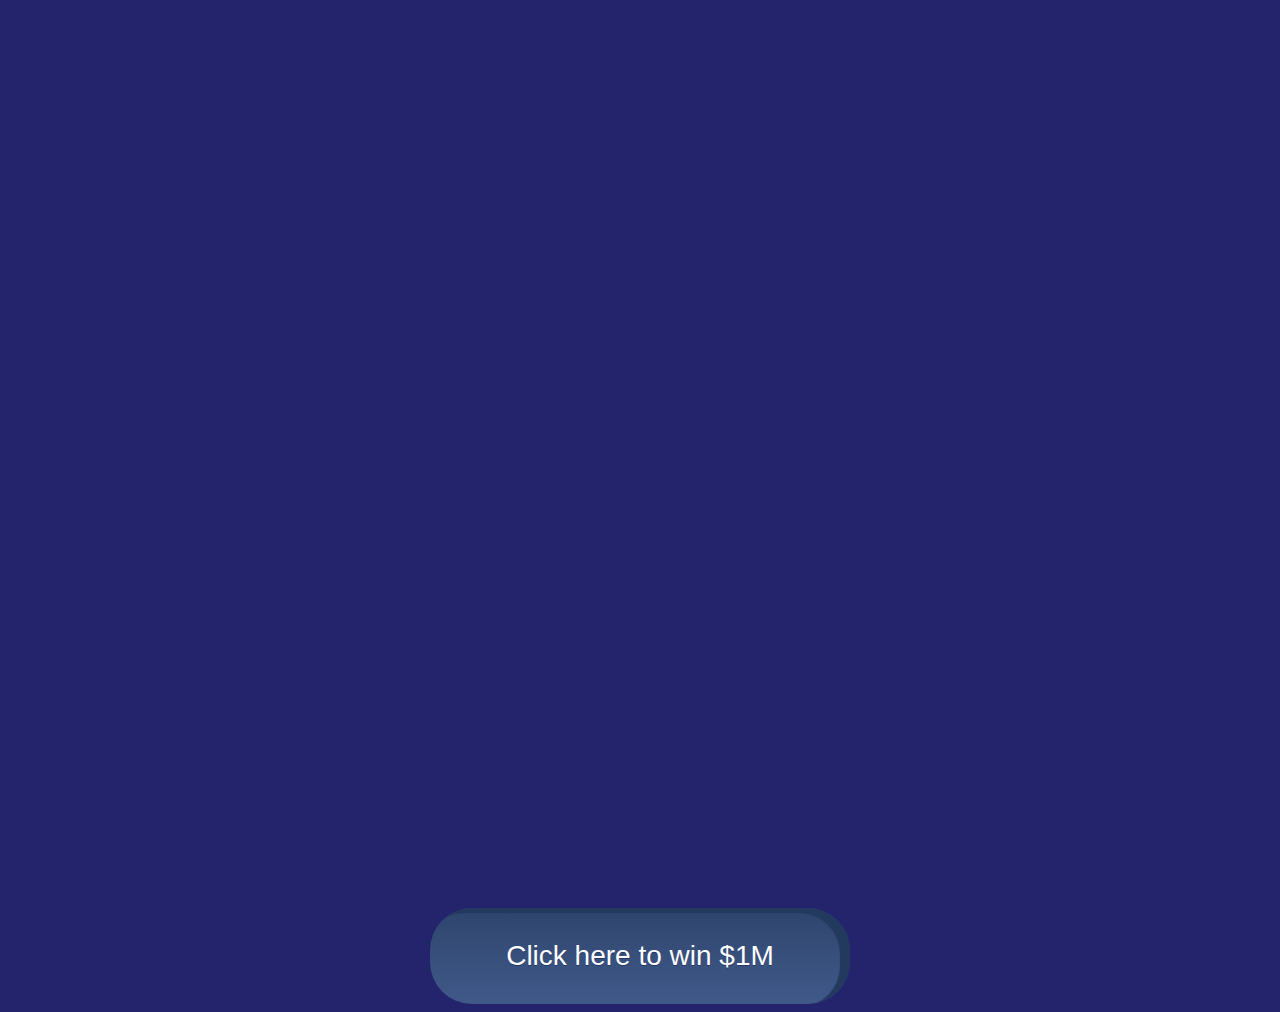
<file: game/index.html>
<!DOCTYPE html>
<html >
  <head>
    <meta charset="UTF-8">
    <title>A Pen by  Captain Anonymous</title>
    
   
	<link rel="stylesheet" href="css/style.css">
        <script src="https://ajax.googleapis.com/ajax/libs/jquery/1.11.3/jquery.min.js"></script>
    
            <script src="game.js"></script>
     



    
  </head>

  <body>

 <body id="body">
    <a href="QAgame.html" class="myButton" id="start">Click here to win $1M</a>

       
  </body>
</html>
</file>
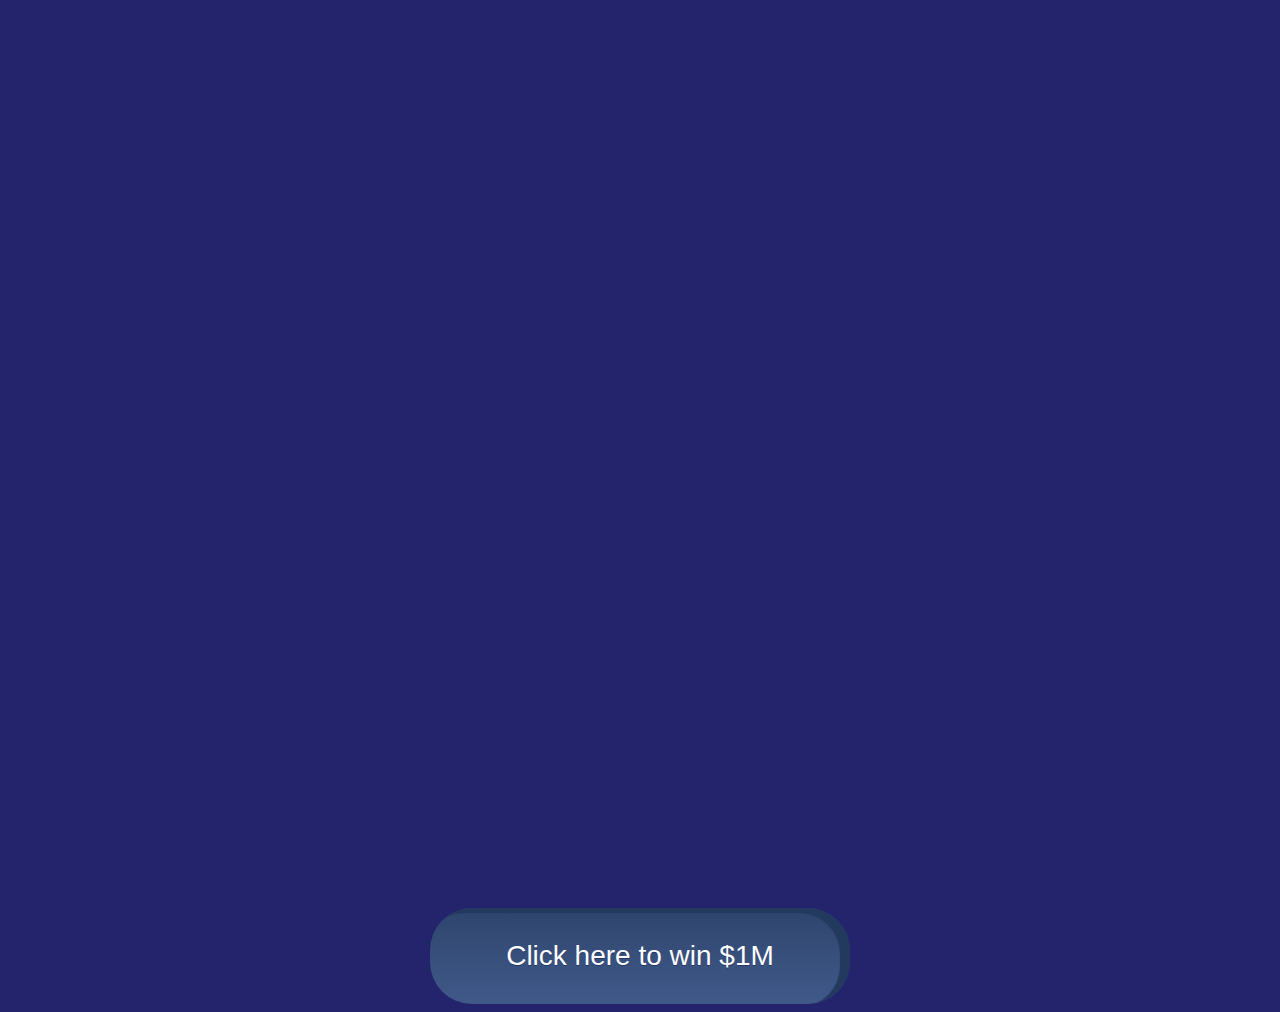
<file: games/codepen_JYBqeO (1)/index.html>
<!DOCTYPE html>
<html >
  <head>
    <meta charset="UTF-8">
    <title>A Pen by  Captain Anonymous</title>
    
    
    
    
        <link rel="stylesheet" href="css/style.css">

    
    
    
  </head>

  <body>

    <a href="#" class="myButton">Click here to win $1M</a>
    
    
    
    
    
  </body>
</html>
</file>
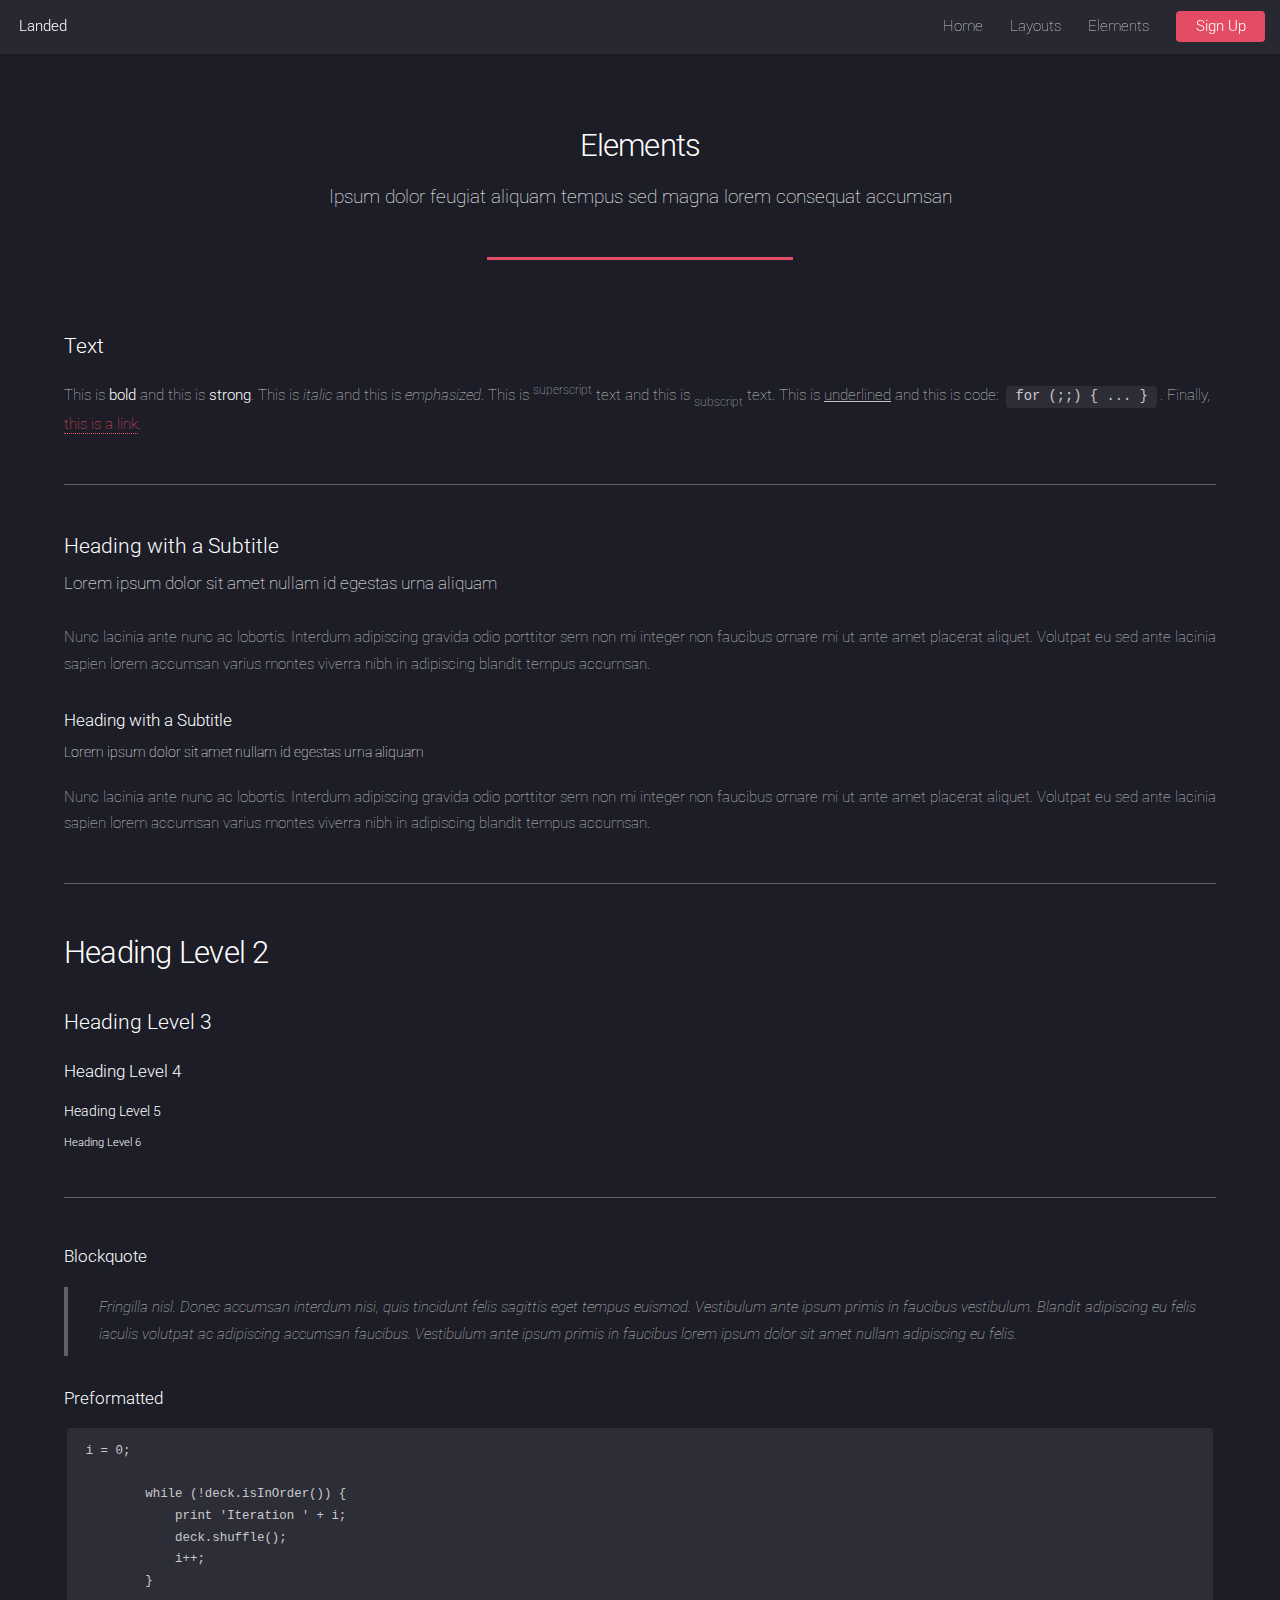
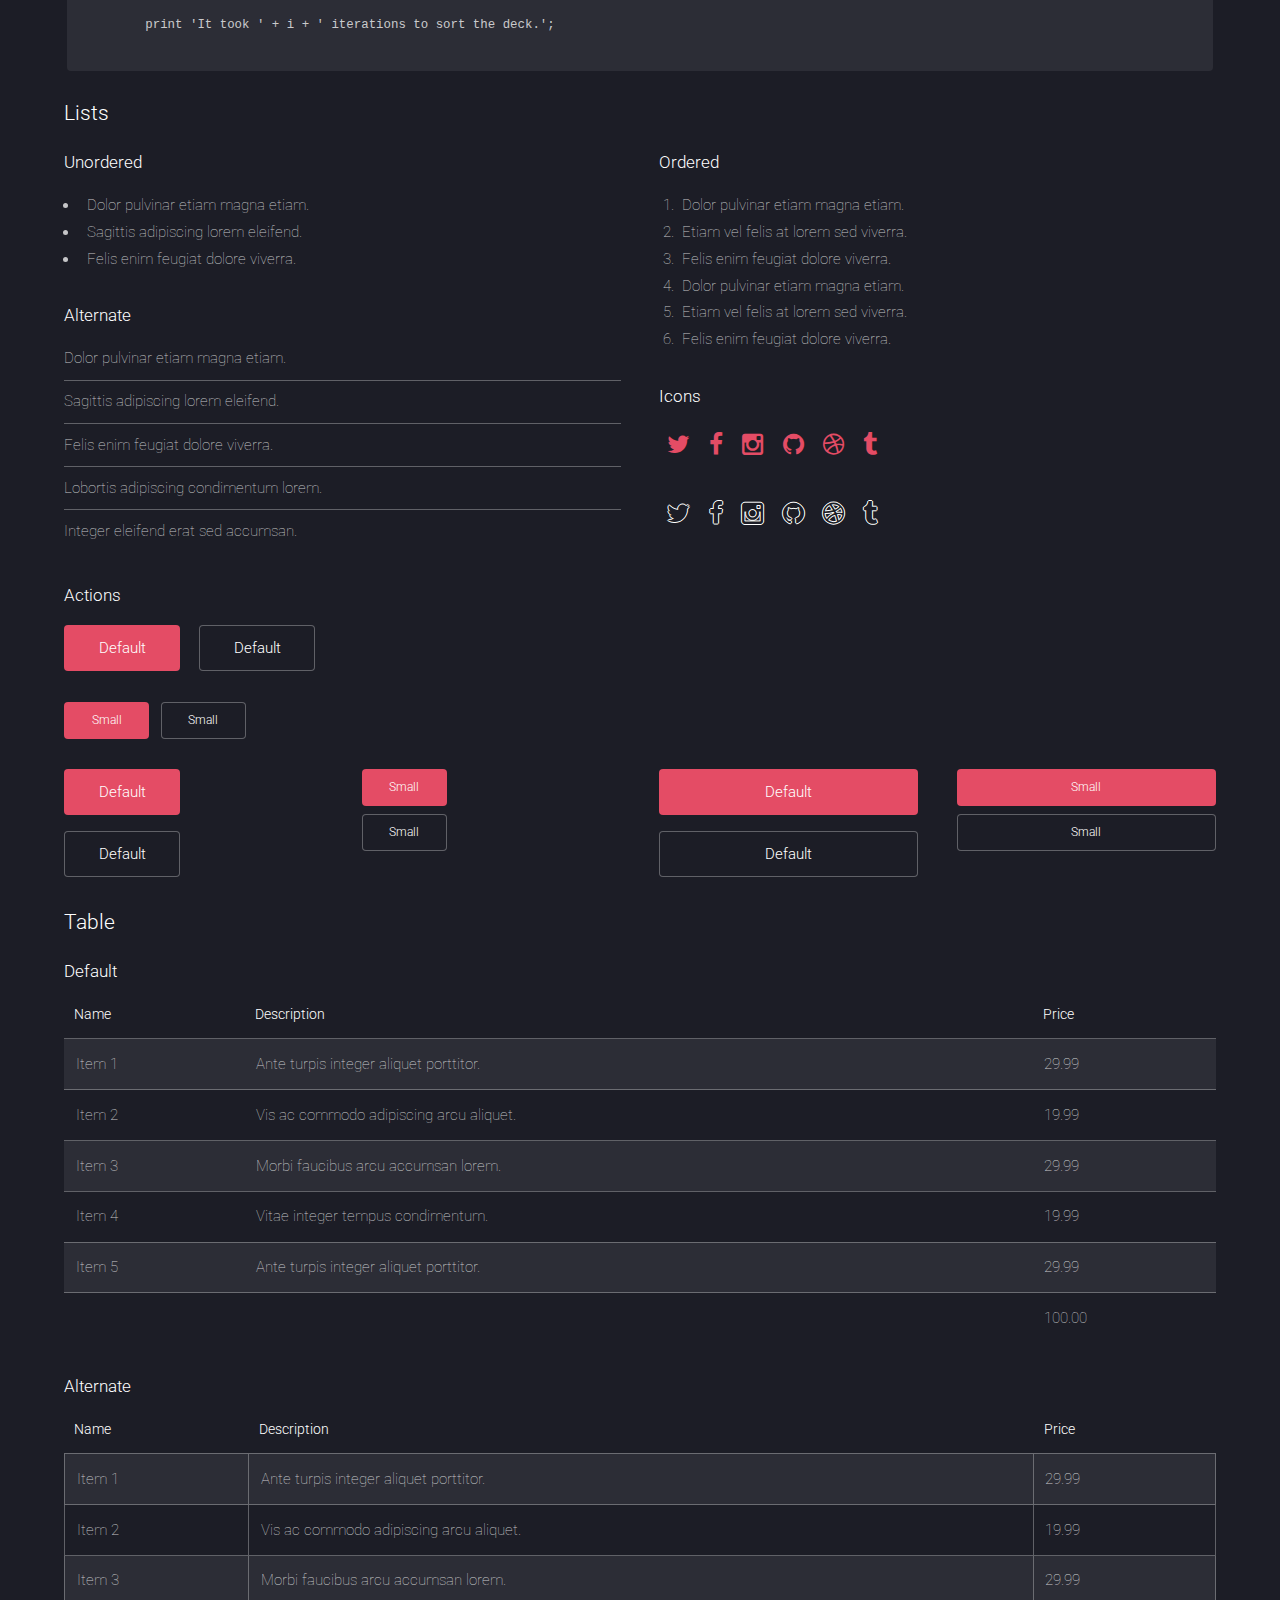
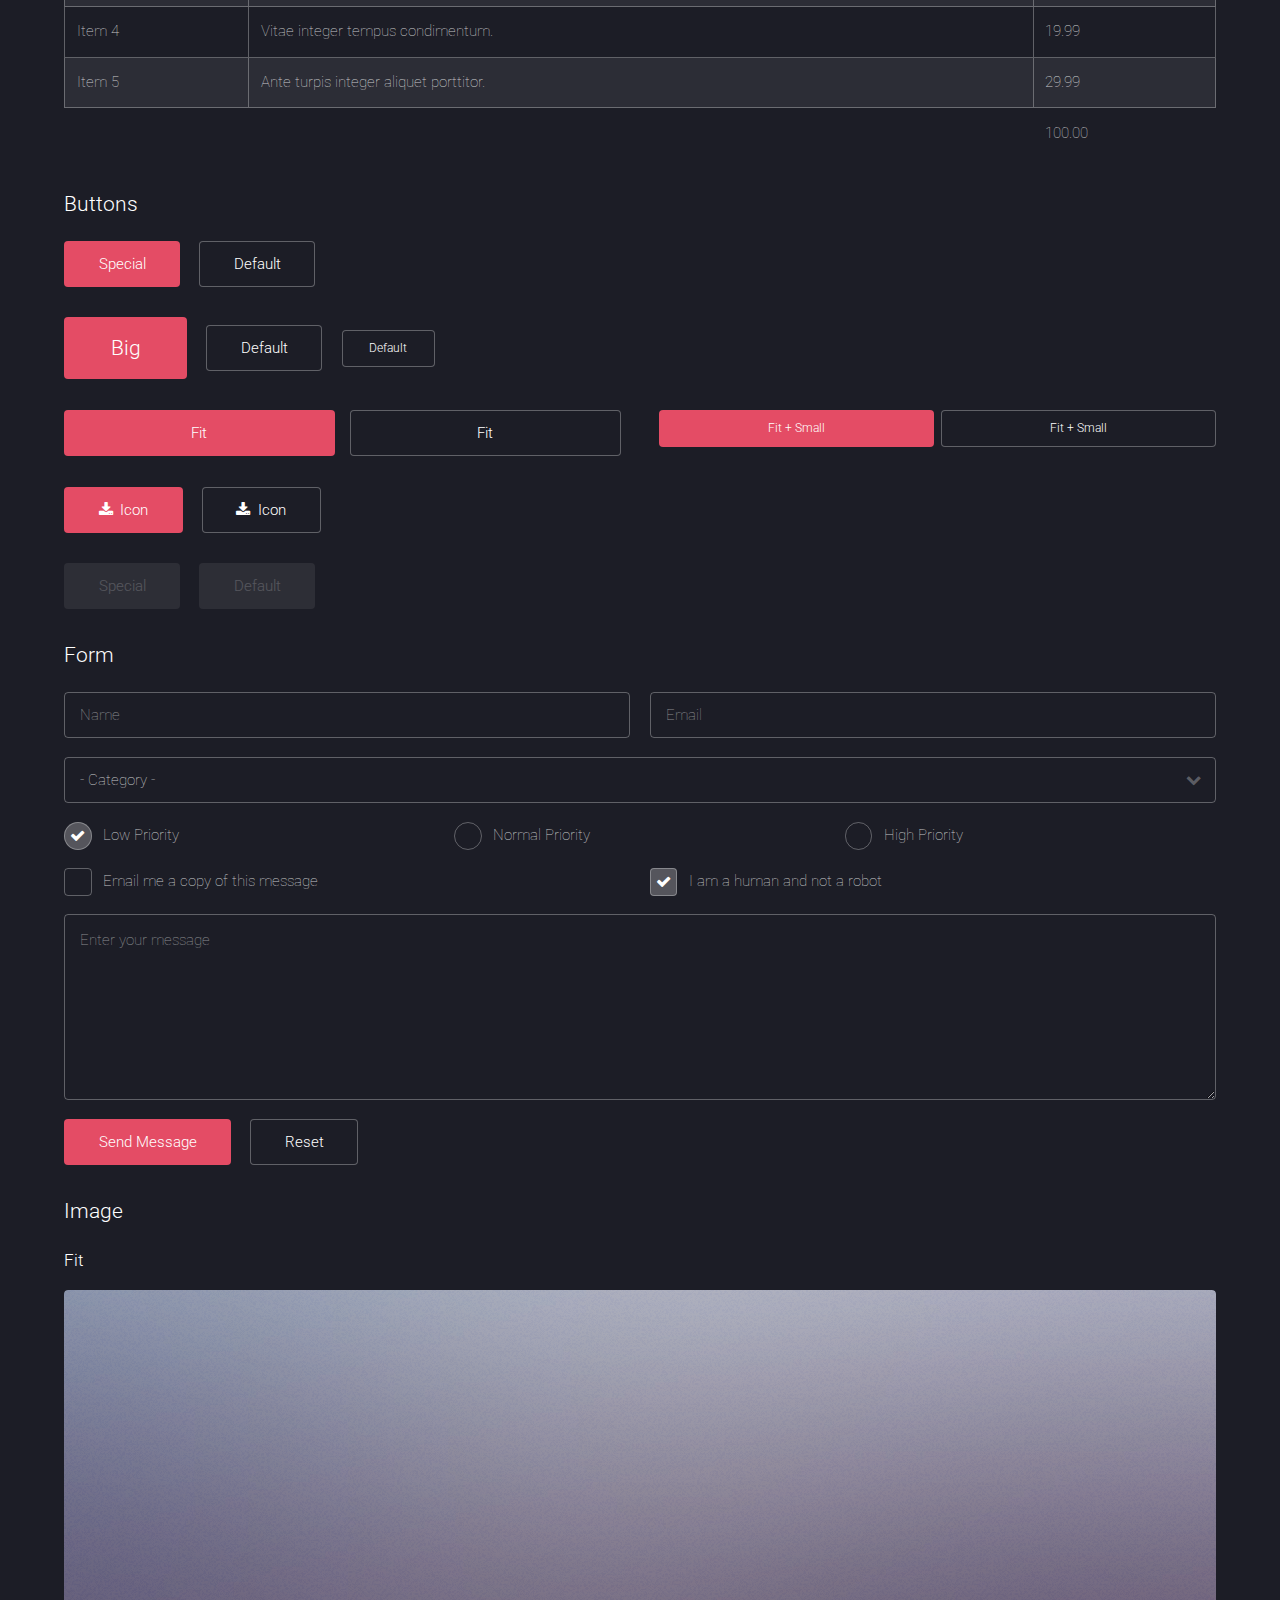
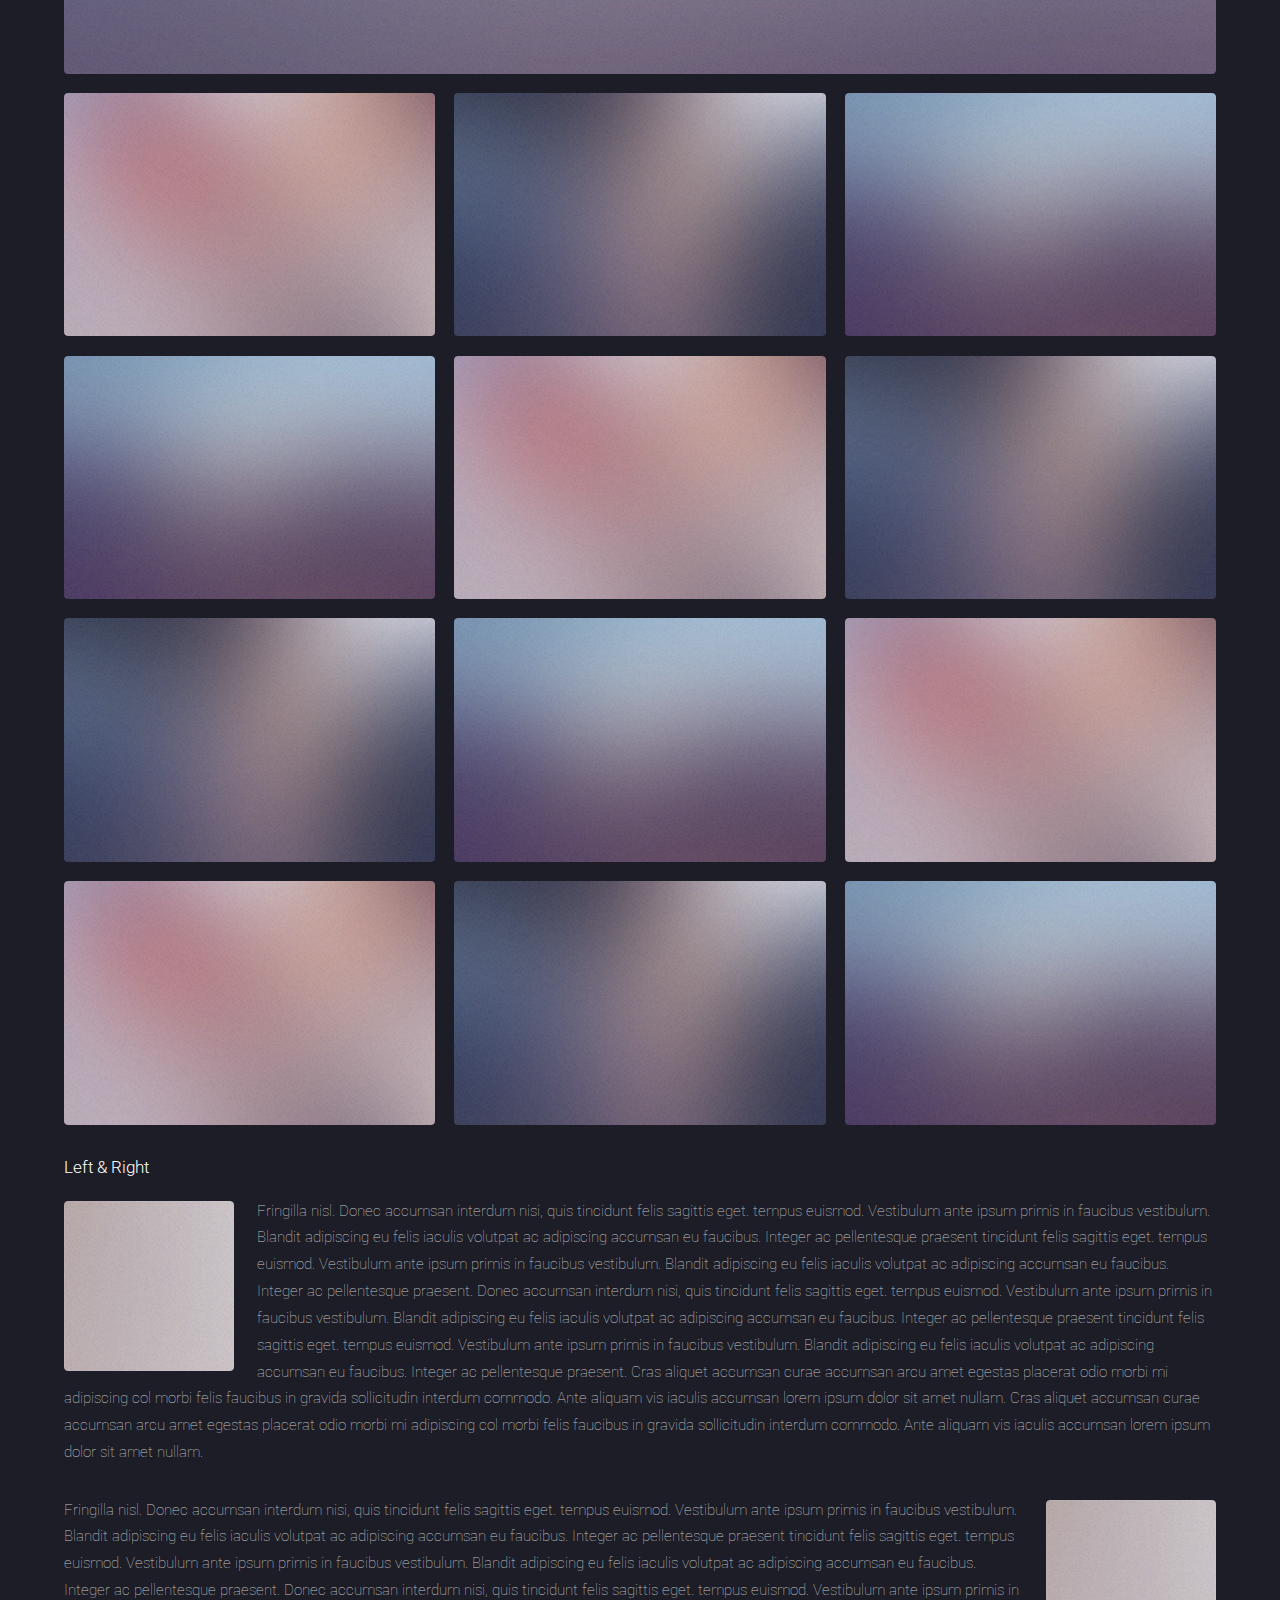
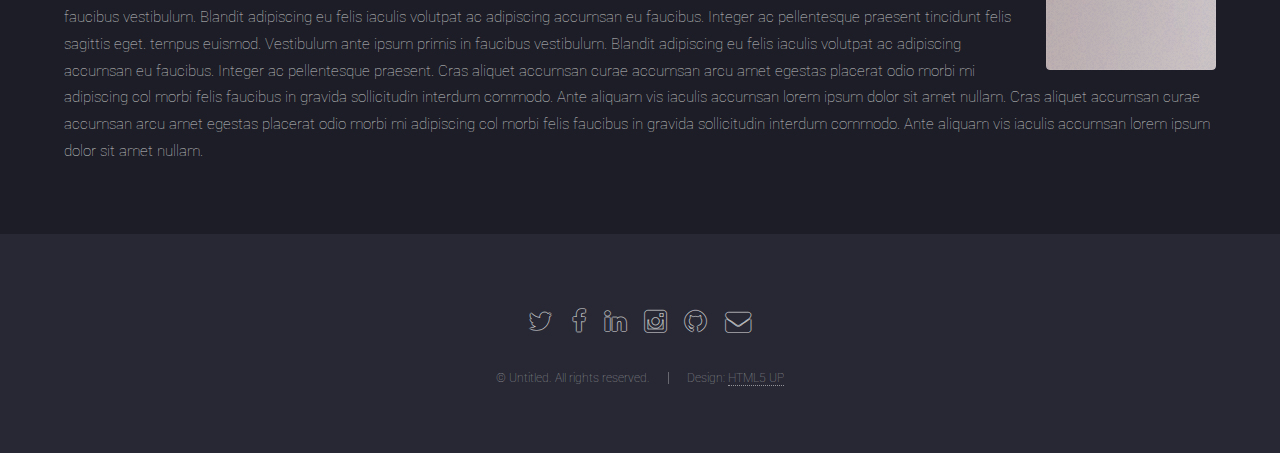
<file: elements.html>
<!DOCTYPE HTML>
<!--
	Landed by HTML5 UP
	html5up.net | @n33co
	Free for personal and commercial use under the CCA 3.0 license (html5up.net/license)
-->
<html>
	<head>
		<title>Elements - Landed by HTML5 UP</title>
		<meta charset="utf-8" />
		<meta name="viewport" content="width=device-width, initial-scale=1" />
		<!--[if lte IE 8]><script src="assets/js/ie/html5shiv.js"></script><![endif]-->
		<link rel="stylesheet" href="assets/css/main.css" />
		<!--[if lte IE 9]><link rel="stylesheet" href="assets/css/ie9.css" /><![endif]-->
		<!--[if lte IE 8]><link rel="stylesheet" href="assets/css/ie8.css" /><![endif]-->
	</head>
	<body>
		<div id="page-wrapper">

			<!-- Header -->
				<header id="header">
					<h1 id="logo"><a href="index.html">Landed</a></h1>
					<nav id="nav">
						<ul>
							<li><a href="index.html">Home</a></li>
							<li>
								<a href="#">Layouts</a>
								<ul>
									<li><a href="left-sidebar.html">Left Sidebar</a></li>
									<li><a href="right-sidebar.html">Right Sidebar</a></li>
									<li><a href="no-sidebar.html">No Sidebar</a></li>
									<li>
										<a href="#">Submenu</a>
										<ul>
											<li><a href="#">Option 1</a></li>
											<li><a href="#">Option 2</a></li>
											<li><a href="#">Option 3</a></li>
											<li><a href="#">Option 4</a></li>
										</ul>
									</li>
								</ul>
							</li>
							<li><a href="elements.html">Elements</a></li>
							<li><a href="#" class="button special">Sign Up</a></li>
						</ul>
					</nav>
				</header>

			<!-- Main -->
				<div id="main" class="wrapper style1">
					<div class="container">
						<header class="major">
							<h2>Elements</h2>
							<p>Ipsum dolor feugiat aliquam tempus sed magna lorem consequat accumsan</p>
						</header>

						<!-- Text -->
							<section>
								<h3>Text</h3>
								<p>This is <b>bold</b> and this is <strong>strong</strong>. This is <i>italic</i> and this is <em>emphasized</em>.
								This is <sup>superscript</sup> text and this is <sub>subscript</sub> text.
								This is <u>underlined</u> and this is code: <code>for (;;) { ... }</code>. Finally, <a href="#">this is a link</a>.</p>

								<hr />

								<header>
									<h3>Heading with a Subtitle</h3>
									<p>Lorem ipsum dolor sit amet nullam id egestas urna aliquam</p>
								</header>
								<p>Nunc lacinia ante nunc ac lobortis. Interdum adipiscing gravida odio porttitor sem non mi integer non faucibus ornare mi ut ante amet placerat aliquet. Volutpat eu sed ante lacinia sapien lorem accumsan varius montes viverra nibh in adipiscing blandit tempus accumsan.</p>
								<header>
									<h4>Heading with a Subtitle</h4>
									<p>Lorem ipsum dolor sit amet nullam id egestas urna aliquam</p>
								</header>
								<p>Nunc lacinia ante nunc ac lobortis. Interdum adipiscing gravida odio porttitor sem non mi integer non faucibus ornare mi ut ante amet placerat aliquet. Volutpat eu sed ante lacinia sapien lorem accumsan varius montes viverra nibh in adipiscing blandit tempus accumsan.</p>

								<hr />

								<h2>Heading Level 2</h2>
								<h3>Heading Level 3</h3>
								<h4>Heading Level 4</h4>
								<h5>Heading Level 5</h5>
								<h6>Heading Level 6</h6>

								<hr />

								<h4>Blockquote</h4>
								<blockquote>Fringilla nisl. Donec accumsan interdum nisi, quis tincidunt felis sagittis eget tempus euismod. Vestibulum ante ipsum primis in faucibus vestibulum. Blandit adipiscing eu felis iaculis volutpat ac adipiscing accumsan faucibus. Vestibulum ante ipsum primis in faucibus lorem ipsum dolor sit amet nullam adipiscing eu felis.</blockquote>

								<h4>Preformatted</h4>
								<pre><code>i = 0;

	while (!deck.isInOrder()) {
	    print 'Iteration ' + i;
	    deck.shuffle();
	    i++;
	}

	print 'It took ' + i + ' iterations to sort the deck.';
	</code></pre>
							</section>

						<!-- Lists -->
							<section>
								<h3>Lists</h3>
								<div class="row">
									<div class="6u 12u(xsmall)">

										<h4>Unordered</h4>
										<ul>
											<li>Dolor pulvinar etiam magna etiam.</li>
											<li>Sagittis adipiscing lorem eleifend.</li>
											<li>Felis enim feugiat dolore viverra.</li>
										</ul>

										<h4>Alternate</h4>
										<ul class="alt">
											<li>Dolor pulvinar etiam magna etiam.</li>
											<li>Sagittis adipiscing lorem eleifend.</li>
											<li>Felis enim feugiat dolore viverra.</li>
											<li>Lobortis adipiscing condimentum lorem.</li>
											<li>Integer eleifend erat sed accumsan.</li>
										</ul>

									</div>
									<div class="6u 12u(xsmall)">

										<h4>Ordered</h4>
										<ol>
											<li>Dolor pulvinar etiam magna etiam.</li>
											<li>Etiam vel felis at lorem sed viverra.</li>
											<li>Felis enim feugiat dolore viverra.</li>
											<li>Dolor pulvinar etiam magna etiam.</li>
											<li>Etiam vel felis at lorem sed viverra.</li>
											<li>Felis enim feugiat dolore viverra.</li>
										</ol>

										<h4>Icons</h4>
										<ul class="icons">
											<li><a href="#" class="icon fa-twitter"><span class="label">Twitter</span></a></li>
											<li><a href="#" class="icon fa-facebook"><span class="label">Facebook</span></a></li>
											<li><a href="#" class="icon fa-instagram"><span class="label">Instagram</span></a></li>
											<li><a href="#" class="icon fa-github"><span class="label">Github</span></a></li>
											<li><a href="#" class="icon fa-dribbble"><span class="label">Dribbble</span></a></li>
											<li><a href="#" class="icon fa-tumblr"><span class="label">Tumblr</span></a></li>
										</ul>
										<ul class="icons">
											<li><a href="#" class="icon alt fa-twitter"><span class="label">Twitter</span></a></li>
											<li><a href="#" class="icon alt fa-facebook"><span class="label">Facebook</span></a></li>
											<li><a href="#" class="icon alt fa-instagram"><span class="label">Instagram</span></a></li>
											<li><a href="#" class="icon alt fa-github"><span class="label">Github</span></a></li>
											<li><a href="#" class="icon alt fa-dribbble"><span class="label">Dribbble</span></a></li>
											<li><a href="#" class="icon alt fa-tumblr"><span class="label">Tumblr</span></a></li>
										</ul>

									</div>
								</div>

								<h4>Actions</h4>
								<ul class="actions">
									<li><a href="#" class="button special">Default</a></li>
									<li><a href="#" class="button">Default</a></li>
								</ul>
								<ul class="actions small">
									<li><a href="#" class="button special small">Small</a></li>
									<li><a href="#" class="button small">Small</a></li>
								</ul>
								<div class="row">
									<div class="3u 6u(medium) 12u$(xsmall)">
										<ul class="actions vertical">
											<li><a href="#" class="button special">Default</a></li>
											<li><a href="#" class="button">Default</a></li>
										</ul>
									</div>
									<div class="3u 6u$(medium) 12u$(xsmall)">
										<ul class="actions vertical small">
											<li><a href="#" class="button special small">Small</a></li>
											<li><a href="#" class="button small">Small</a></li>
										</ul>
									</div>
									<div class="3u 6u(medium) 12u$(xsmall)">
										<ul class="actions vertical">
											<li><a href="#" class="button special fit">Default</a></li>
											<li><a href="#" class="button fit">Default</a></li>
										</ul>
									</div>
									<div class="3u$ 6u$(medium) 12u$(xsmall)">
										<ul class="actions vertical small">
											<li><a href="#" class="button special small fit">Small</a></li>
											<li><a href="#" class="button small fit">Small</a></li>
										</ul>
									</div>
								</div>
							</section>

						<!-- Table -->
							<section>
								<h3>Table</h3>
								<h4>Default</h4>
								<div class="table-wrapper">
									<table>
										<thead>
											<tr>
												<th>Name</th>
												<th>Description</th>
												<th>Price</th>
											</tr>
										</thead>
										<tbody>
											<tr>
												<td>Item 1</td>
												<td>Ante turpis integer aliquet porttitor.</td>
												<td>29.99</td>
											</tr>
											<tr>
												<td>Item 2</td>
												<td>Vis ac commodo adipiscing arcu aliquet.</td>
												<td>19.99</td>
											</tr>
											<tr>
												<td>Item 3</td>
												<td> Morbi faucibus arcu accumsan lorem.</td>
												<td>29.99</td>
											</tr>
											<tr>
												<td>Item 4</td>
												<td>Vitae integer tempus condimentum.</td>
												<td>19.99</td>
											</tr>
											<tr>
												<td>Item 5</td>
												<td>Ante turpis integer aliquet porttitor.</td>
												<td>29.99</td>
											</tr>
										</tbody>
										<tfoot>
											<tr>
												<td colspan="2"></td>
												<td>100.00</td>
											</tr>
										</tfoot>
									</table>
								</div>
								<h4>Alternate</h4>
								<div class="table-wrapper">
									<table class="alt">
										<thead>
											<tr>
												<th>Name</th>
												<th>Description</th>
												<th>Price</th>
											</tr>
										</thead>
										<tbody>
											<tr>
												<td>Item 1</td>
												<td>Ante turpis integer aliquet porttitor.</td>
												<td>29.99</td>
											</tr>
											<tr>
												<td>Item 2</td>
												<td>Vis ac commodo adipiscing arcu aliquet.</td>
												<td>19.99</td>
											</tr>
											<tr>
												<td>Item 3</td>
												<td> Morbi faucibus arcu accumsan lorem.</td>
												<td>29.99</td>
											</tr>
											<tr>
												<td>Item 4</td>
												<td>Vitae integer tempus condimentum.</td>
												<td>19.99</td>
											</tr>
											<tr>
												<td>Item 5</td>
												<td>Ante turpis integer aliquet porttitor.</td>
												<td>29.99</td>
											</tr>
										</tbody>
										<tfoot>
											<tr>
												<td colspan="2"></td>
												<td>100.00</td>
											</tr>
										</tfoot>
									</table>
								</div>
							</section>

						<!-- Buttons -->
							<section>
								<h3>Buttons</h3>
								<ul class="actions">
									<li><a href="#" class="button special">Special</a></li>
									<li><a href="#" class="button">Default</a></li>
								</ul>
								<ul class="actions">
									<li><a href="#" class="button special big">Big</a></li>
									<li><a href="#" class="button">Default</a></li>
									<li><a href="#" class="button small">Default</a></li>
								</ul>
								<div class="row">
									<div class="6u 12u$(xsmall)">
										<ul class="actions fit">
											<li><a href="#" class="button special fit">Fit</a></li>
											<li><a href="#" class="button fit">Fit</a></li>
										</ul>
									</div>
									<div class="6u$ 12u$(xsmall)">
										<ul class="actions fit small">
											<li><a href="#" class="button special fit small">Fit + Small</a></li>
											<li><a href="#" class="button fit small">Fit + Small</a></li>
										</ul>
									</div>
								</div>
								<ul class="actions">
									<li><a href="#" class="button special icon fa-download">Icon</a></li>
									<li><a href="#" class="button icon fa-download">Icon</a></li>
								</ul>
								<ul class="actions">
									<li><span class="button special disabled">Special</span></li>
									<li><span class="button disabled">Default</span></li>
								</ul>
							</section>

						<!-- Form -->
							<section>
								<h3>Form</h3>
								<form method="post" action="#">
									<div class="row uniform 50%">
										<div class="6u 12u$(xsmall)">
											<input type="text" name="name" id="name" value="" placeholder="Name" />
										</div>
										<div class="6u$ 12u$(xsmall)">
											<input type="email" name="email" id="email" value="" placeholder="Email" />
										</div>
										<div class="12u$">
											<div class="select-wrapper">
												<select name="category" id="category">
													<option value="">- Category -</option>
													<option value="1">Manufacturing</option>
													<option value="1">Shipping</option>
													<option value="1">Administration</option>
													<option value="1">Human Resources</option>
												</select>
											</div>
										</div>
										<div class="4u 12u$(medium)">
											<input type="radio" id="priority-low" name="priority" checked>
											<label for="priority-low">Low Priority</label>
										</div>
										<div class="4u 12u$(medium)">
											<input type="radio" id="priority-normal" name="priority">
											<label for="priority-normal">Normal Priority</label>
										</div>
										<div class="4u$ 12u$(medium)">
											<input type="radio" id="priority-high" name="priority">
											<label for="priority-high">High Priority</label>
										</div>
										<div class="6u 12u$(medium)">
											<input type="checkbox" id="copy" name="copy">
											<label for="copy">Email me a copy of this message</label>
										</div>
										<div class="6u$ 12u$(medium)">
											<input type="checkbox" id="human" name="human" checked>
											<label for="human">I am a human and not a robot</label>
										</div>
										<div class="12u$">
											<textarea name="message" id="message" placeholder="Enter your message" rows="6"></textarea>
										</div>
										<div class="12u$">
											<ul class="actions">
												<li><input type="submit" value="Send Message" class="special" /></li>
												<li><input type="reset" value="Reset" /></li>
											</ul>
										</div>
									</div>
								</form>
							</section>

						<!-- Image -->
							<section>
								<h3>Image</h3>
								<h4>Fit</h4>
								<div class="box alt">
									<div class="row 50% uniform">
										<div class="12u$"><span class="image fit"><img src="images/pic07.jpg" alt="" /></span></div>
										<div class="4u  6u(xsmall)"><span class="image fit"><img src="images/pic02.jpg" alt="" /></span></div>
										<div class="4u  6u$(xsmall)"><span class="image fit"><img src="images/pic03.jpg" alt="" /></span></div>
										<div class="4u$ 6u(xsmall)"><span class="image fit"><img src="images/pic04.jpg" alt="" /></span></div>
										<div class="4u  6u$(xsmall)"><span class="image fit"><img src="images/pic04.jpg" alt="" /></span></div>
										<div class="4u  6u(xsmall)"><span class="image fit"><img src="images/pic02.jpg" alt="" /></span></div>
										<div class="4u$ 6u$(xsmall)"><span class="image fit"><img src="images/pic03.jpg" alt="" /></span></div>
										<div class="4u  6u(xsmall)"><span class="image fit"><img src="images/pic03.jpg" alt="" /></span></div>
										<div class="4u  6u$(xsmall)"><span class="image fit"><img src="images/pic04.jpg" alt="" /></span></div>
										<div class="4u$ 6u(xsmall)"><span class="image fit"><img src="images/pic02.jpg" alt="" /></span></div>
										<div class="4u  6u$(xsmall)"><span class="image fit"><img src="images/pic02.jpg" alt="" /></span></div>
										<div class="4u  6u(xsmall)"><span class="image fit"><img src="images/pic03.jpg" alt="" /></span></div>
										<div class="4u$ 6u$(xsmall)"><span class="image fit"><img src="images/pic04.jpg" alt="" /></span></div>
									</div>
								</div>

								<h4>Left &amp; Right</h4>
								<p><span class="image left"><img src="images/pic08.jpg" alt="" /></span>Fringilla nisl. Donec accumsan interdum nisi, quis tincidunt felis sagittis eget. tempus euismod. Vestibulum ante ipsum primis in faucibus vestibulum. Blandit adipiscing eu felis iaculis volutpat ac adipiscing accumsan eu faucibus. Integer ac pellentesque praesent tincidunt felis sagittis eget. tempus euismod. Vestibulum ante ipsum primis in faucibus vestibulum. Blandit adipiscing eu felis iaculis volutpat ac adipiscing accumsan eu faucibus. Integer ac pellentesque praesent. Donec accumsan interdum nisi, quis tincidunt felis sagittis eget. tempus euismod. Vestibulum ante ipsum primis in faucibus vestibulum. Blandit adipiscing eu felis iaculis volutpat ac adipiscing accumsan eu faucibus. Integer ac pellentesque praesent tincidunt felis sagittis eget. tempus euismod. Vestibulum ante ipsum primis in faucibus vestibulum. Blandit adipiscing eu felis iaculis volutpat ac adipiscing accumsan eu faucibus. Integer ac pellentesque praesent. Cras aliquet accumsan curae accumsan arcu amet egestas placerat odio morbi mi adipiscing col morbi felis faucibus in gravida sollicitudin interdum commodo. Ante aliquam vis iaculis accumsan lorem ipsum dolor sit amet nullam. Cras aliquet accumsan curae accumsan arcu amet egestas placerat odio morbi mi adipiscing col morbi felis faucibus in gravida sollicitudin interdum commodo. Ante aliquam vis iaculis accumsan lorem ipsum dolor sit amet nullam.</p>
								<p><span class="image right"><img src="images/pic08.jpg" alt="" /></span>Fringilla nisl. Donec accumsan interdum nisi, quis tincidunt felis sagittis eget. tempus euismod. Vestibulum ante ipsum primis in faucibus vestibulum. Blandit adipiscing eu felis iaculis volutpat ac adipiscing accumsan eu faucibus. Integer ac pellentesque praesent tincidunt felis sagittis eget. tempus euismod. Vestibulum ante ipsum primis in faucibus vestibulum. Blandit adipiscing eu felis iaculis volutpat ac adipiscing accumsan eu faucibus. Integer ac pellentesque praesent. Donec accumsan interdum nisi, quis tincidunt felis sagittis eget. tempus euismod. Vestibulum ante ipsum primis in faucibus vestibulum. Blandit adipiscing eu felis iaculis volutpat ac adipiscing accumsan eu faucibus. Integer ac pellentesque praesent tincidunt felis sagittis eget. tempus euismod. Vestibulum ante ipsum primis in faucibus vestibulum. Blandit adipiscing eu felis iaculis volutpat ac adipiscing accumsan eu faucibus. Integer ac pellentesque praesent. Cras aliquet accumsan curae accumsan arcu amet egestas placerat odio morbi mi adipiscing col morbi felis faucibus in gravida sollicitudin interdum commodo. Ante aliquam vis iaculis accumsan lorem ipsum dolor sit amet nullam. Cras aliquet accumsan curae accumsan arcu amet egestas placerat odio morbi mi adipiscing col morbi felis faucibus in gravida sollicitudin interdum commodo. Ante aliquam vis iaculis accumsan lorem ipsum dolor sit amet nullam.</p>
							</section>

					</div>
				</div>

			<!-- Footer -->
				<footer id="footer">
					<ul class="icons">
						<li><a href="#" class="icon alt fa-twitter"><span class="label">Twitter</span></a></li>
						<li><a href="#" class="icon alt fa-facebook"><span class="label">Facebook</span></a></li>
						<li><a href="#" class="icon alt fa-linkedin"><span class="label">LinkedIn</span></a></li>
						<li><a href="#" class="icon alt fa-instagram"><span class="label">Instagram</span></a></li>
						<li><a href="#" class="icon alt fa-github"><span class="label">GitHub</span></a></li>
						<li><a href="#" class="icon alt fa-envelope"><span class="label">Email</span></a></li>
					</ul>
					<ul class="copyright">
						<li>&copy; Untitled. All rights reserved.</li><li>Design: <a href="http://html5up.net">HTML5 UP</a></li>
					</ul>
				</footer>

		</div>

		<!-- Scripts -->
			<script src="assets/js/jquery.min.js"></script>
			<script src="assets/js/jquery.scrolly.min.js"></script>
			<script src="assets/js/jquery.dropotron.min.js"></script>
			<script src="assets/js/jquery.scrollex.min.js"></script>
			<script src="assets/js/skel.min.js"></script>
			<script src="assets/js/util.js"></script>
			<!--[if lte IE 8]><script src="assets/js/ie/respond.min.js"></script><![endif]-->
			<script src="assets/js/main.js"></script>

	</body>
</html>
</file>
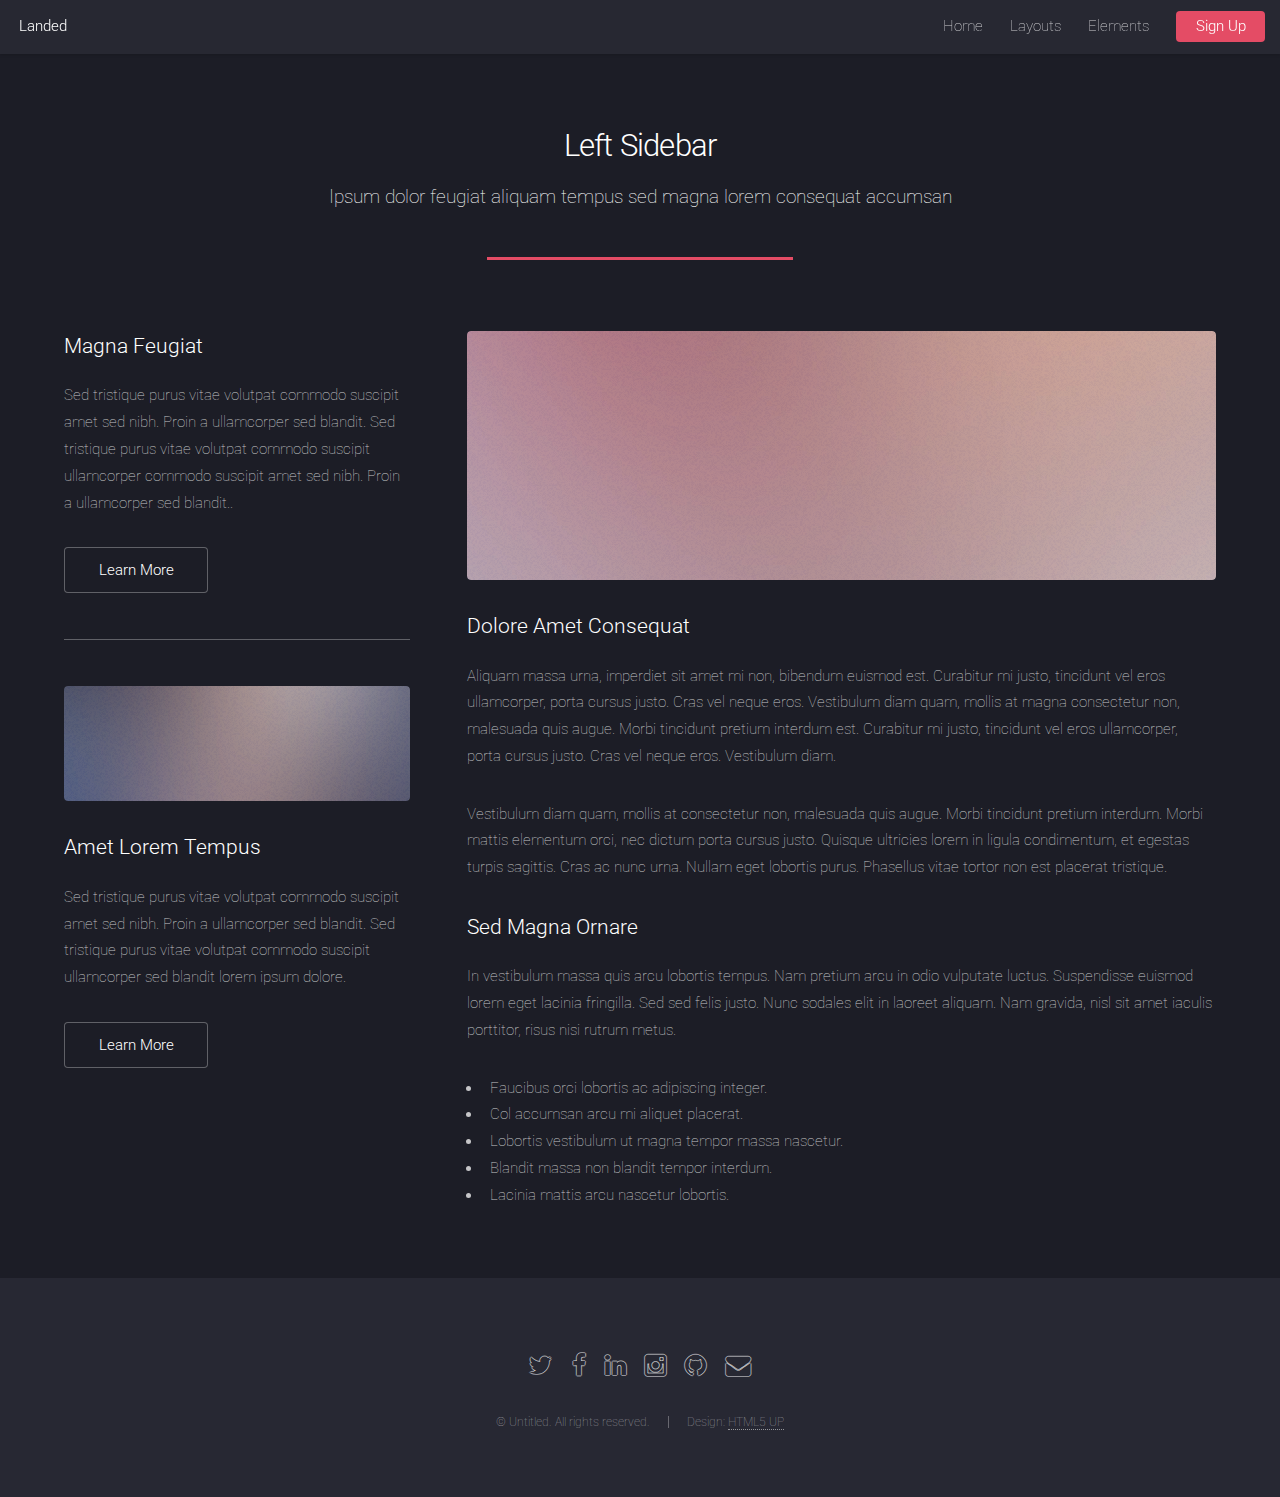
<file: left-sidebar.html>
<!DOCTYPE HTML>
<!--
	Landed by HTML5 UP
	html5up.net | @n33co
	Free for personal and commercial use under the CCA 3.0 license (html5up.net/license)
-->
<html>
	<head>
		<title>Left Sidebar - Landed by HTML5 UP</title>
		<meta charset="utf-8" />
		<meta name="viewport" content="width=device-width, initial-scale=1" />
		<!--[if lte IE 8]><script src="assets/js/ie/html5shiv.js"></script><![endif]-->
		<link rel="stylesheet" href="assets/css/main.css" />
		<!--[if lte IE 9]><link rel="stylesheet" href="assets/css/ie9.css" /><![endif]-->
		<!--[if lte IE 8]><link rel="stylesheet" href="assets/css/ie8.css" /><![endif]-->
	</head>
	<body>
		<div id="page-wrapper">

			<!-- Header -->
				<header id="header">
					<h1 id="logo"><a href="index.html">Landed</a></h1>
					<nav id="nav">
						<ul>
							<li><a href="index.html">Home</a></li>
							<li>
								<a href="#">Layouts</a>
								<ul>
									<li><a href="left-sidebar.html">Left Sidebar</a></li>
									<li><a href="right-sidebar.html">Right Sidebar</a></li>
									<li><a href="no-sidebar.html">No Sidebar</a></li>
									<li>
										<a href="#">Submenu</a>
										<ul>
											<li><a href="#">Option 1</a></li>
											<li><a href="#">Option 2</a></li>
											<li><a href="#">Option 3</a></li>
											<li><a href="#">Option 4</a></li>
										</ul>
									</li>
								</ul>
							</li>
							<li><a href="elements.html">Elements</a></li>
							<li><a href="#" class="button special">Sign Up</a></li>
						</ul>
					</nav>
				</header>

			<!-- Main -->
				<div id="main" class="wrapper style1">
					<div class="container">
						<header class="major">
							<h2>Left Sidebar</h2>
							<p>Ipsum dolor feugiat aliquam tempus sed magna lorem consequat accumsan</p>
						</header>
						<div class="row 150%">
							<div class="4u 12u$(medium)">

								<!-- Sidebar -->
									<section id="sidebar">
										<section>
											<h3>Magna Feugiat</h3>
											<p>Sed tristique purus vitae volutpat commodo suscipit amet sed nibh. Proin a ullamcorper sed blandit. Sed tristique purus vitae volutpat commodo suscipit ullamcorper commodo suscipit amet sed nibh. Proin a ullamcorper sed blandit..</p>
											<footer>
												<ul class="actions">
													<li><a href="#" class="button">Learn More</a></li>
												</ul>
											</footer>
										</section>
										<hr />
										<section>
											<a href="#" class="image fit"><img src="images/pic06.jpg" alt="" /></a>
											<h3>Amet Lorem Tempus</h3>
											<p>Sed tristique purus vitae volutpat commodo suscipit amet sed nibh. Proin a ullamcorper sed blandit. Sed tristique purus vitae volutpat commodo suscipit ullamcorper sed blandit lorem ipsum dolore.</p>
											<footer>
												<ul class="actions">
													<li><a href="#" class="button">Learn More</a></li>
												</ul>
											</footer>
										</section>
									</section>

							</div>
							<div class="8u$ 12u$(medium) important(medium)">

								<!-- Content -->
									<section id="content">
										<a href="#" class="image fit"><img src="images/pic05.jpg" alt="" /></a>
										<h3>Dolore Amet Consequat</h3>
										<p>Aliquam massa urna, imperdiet sit amet mi non, bibendum euismod est. Curabitur mi justo, tincidunt vel eros ullamcorper, porta cursus justo. Cras vel neque eros. Vestibulum diam quam, mollis at magna consectetur non, malesuada quis augue. Morbi tincidunt pretium interdum est. Curabitur mi justo, tincidunt vel eros ullamcorper, porta cursus justo. Cras vel neque eros. Vestibulum diam.</p>
										<p>Vestibulum diam quam, mollis at consectetur non, malesuada quis augue. Morbi tincidunt pretium interdum. Morbi mattis elementum orci, nec dictum porta cursus justo. Quisque ultricies lorem in ligula condimentum, et egestas turpis sagittis. Cras ac nunc urna. Nullam eget lobortis purus. Phasellus vitae tortor non est placerat tristique.</p>
										<h3>Sed Magna Ornare</h3>
										<p>In vestibulum massa quis arcu lobortis tempus. Nam pretium arcu in odio vulputate luctus. Suspendisse euismod lorem eget lacinia fringilla. Sed sed felis justo. Nunc sodales elit in laoreet aliquam. Nam gravida, nisl sit amet iaculis porttitor, risus nisi rutrum metus.</p>
										<ul>
											<li>Faucibus orci lobortis ac adipiscing integer.</li>
											<li>Col accumsan arcu mi aliquet placerat.</li>
											<li>Lobortis vestibulum ut magna tempor massa nascetur.</li>
											<li>Blandit massa non blandit tempor interdum.</li>
											<li>Lacinia mattis arcu nascetur lobortis.</li>
										</ul>
									</section>

							</div>
						</div>
					</div>
				</div>

			<!-- Footer -->
				<footer id="footer">
					<ul class="icons">
						<li><a href="#" class="icon alt fa-twitter"><span class="label">Twitter</span></a></li>
						<li><a href="#" class="icon alt fa-facebook"><span class="label">Facebook</span></a></li>
						<li><a href="#" class="icon alt fa-linkedin"><span class="label">LinkedIn</span></a></li>
						<li><a href="#" class="icon alt fa-instagram"><span class="label">Instagram</span></a></li>
						<li><a href="#" class="icon alt fa-github"><span class="label">GitHub</span></a></li>
						<li><a href="#" class="icon alt fa-envelope"><span class="label">Email</span></a></li>
					</ul>
					<ul class="copyright">
						<li>&copy; Untitled. All rights reserved.</li><li>Design: <a href="http://html5up.net">HTML5 UP</a></li>
					</ul>
				</footer>

		</div>

		<!-- Scripts -->
			<script src="assets/js/jquery.min.js"></script>
			<script src="assets/js/jquery.scrolly.min.js"></script>
			<script src="assets/js/jquery.dropotron.min.js"></script>
			<script src="assets/js/jquery.scrollex.min.js"></script>
			<script src="assets/js/skel.min.js"></script>
			<script src="assets/js/util.js"></script>
			<!--[if lte IE 8]><script src="assets/js/ie/respond.min.js"></script><![endif]-->
			<script src="assets/js/main.js"></script>

	</body>
</html>
</file>
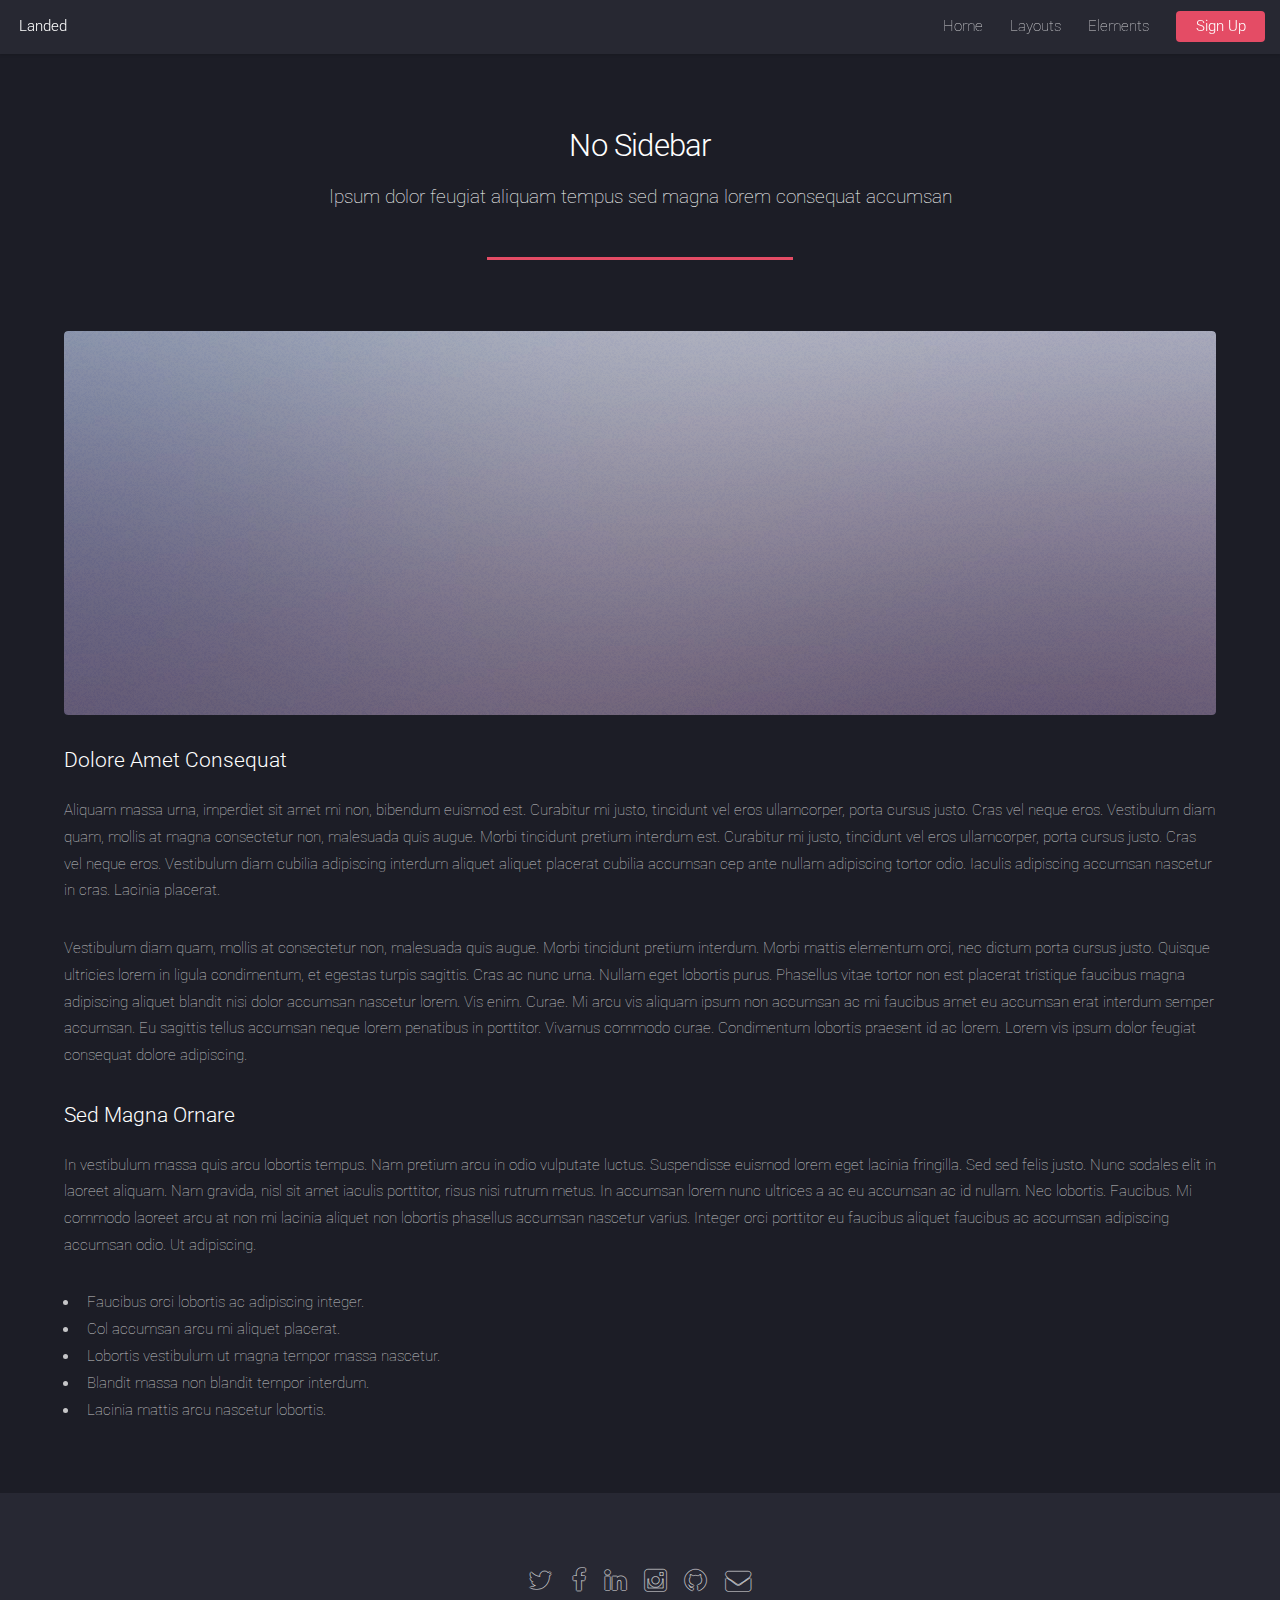
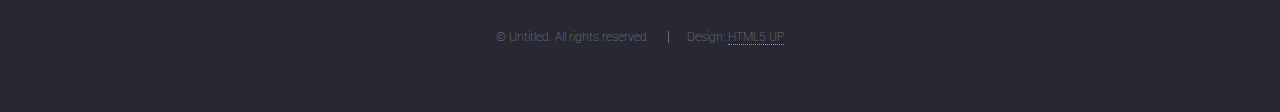
<file: no-sidebar.html>
<!DOCTYPE HTML>
<!--
	Landed by HTML5 UP
	html5up.net | @n33co
	Free for personal and commercial use under the CCA 3.0 license (html5up.net/license)
-->
<html>
	<head>
		<title>No Sidebar - Landed by HTML5 UP</title>
		<meta charset="utf-8" />
		<meta name="viewport" content="width=device-width, initial-scale=1" />
		<!--[if lte IE 8]><script src="assets/js/ie/html5shiv.js"></script><![endif]-->
		<link rel="stylesheet" href="assets/css/main.css" />
		<!--[if lte IE 9]><link rel="stylesheet" href="assets/css/ie9.css" /><![endif]-->
		<!--[if lte IE 8]><link rel="stylesheet" href="assets/css/ie8.css" /><![endif]-->
	</head>
	<body>
		<div id="page-wrapper">

			<!-- Header -->
				<header id="header">
					<h1 id="logo"><a href="index.html">Landed</a></h1>
					<nav id="nav">
						<ul>
							<li><a href="index.html">Home</a></li>
							<li>
								<a href="#">Layouts</a>
								<ul>
									<li><a href="left-sidebar.html">Left Sidebar</a></li>
									<li><a href="right-sidebar.html">Right Sidebar</a></li>
									<li><a href="no-sidebar.html">No Sidebar</a></li>
									<li>
										<a href="#">Submenu</a>
										<ul>
											<li><a href="#">Option 1</a></li>
											<li><a href="#">Option 2</a></li>
											<li><a href="#">Option 3</a></li>
											<li><a href="#">Option 4</a></li>
										</ul>
									</li>
								</ul>
							</li>
							<li><a href="elements.html">Elements</a></li>
							<li><a href="#" class="button special">Sign Up</a></li>
						</ul>
					</nav>
				</header>

			<!-- Main -->
				<div id="main" class="wrapper style1">
					<div class="container">
						<header class="major">
							<h2>No Sidebar</h2>
							<p>Ipsum dolor feugiat aliquam tempus sed magna lorem consequat accumsan</p>
						</header>

						<!-- Content -->
							<section id="content">
								<a href="#" class="image fit"><img src="images/pic07.jpg" alt="" /></a>
								<h3>Dolore Amet Consequat</h3>
								<p>Aliquam massa urna, imperdiet sit amet mi non, bibendum euismod est. Curabitur mi justo, tincidunt vel eros ullamcorper, porta cursus justo. Cras vel neque eros. Vestibulum diam quam, mollis at magna consectetur non, malesuada quis augue. Morbi tincidunt pretium interdum est. Curabitur mi justo, tincidunt vel eros ullamcorper, porta cursus justo. Cras vel neque eros. Vestibulum diam cubilia adipiscing interdum aliquet aliquet placerat cubilia accumsan cep ante nullam adipiscing tortor odio. Iaculis adipiscing accumsan nascetur in cras. Lacinia placerat.</p>
								<p>Vestibulum diam quam, mollis at consectetur non, malesuada quis augue. Morbi tincidunt pretium interdum. Morbi mattis elementum orci, nec dictum porta cursus justo. Quisque ultricies lorem in ligula condimentum, et egestas turpis sagittis. Cras ac nunc urna. Nullam eget lobortis purus. Phasellus vitae tortor non est placerat tristique faucibus magna adipiscing aliquet blandit nisi dolor accumsan nascetur lorem. Vis enim. Curae. Mi arcu vis aliquam ipsum non accumsan ac mi faucibus amet eu accumsan erat interdum semper accumsan. Eu sagittis tellus accumsan neque lorem penatibus in porttitor. Vivamus commodo curae. Condimentum lobortis praesent id ac lorem. Lorem vis ipsum dolor feugiat consequat dolore adipiscing.</p>
								<h3>Sed Magna Ornare</h3>
								<p>In vestibulum massa quis arcu lobortis tempus. Nam pretium arcu in odio vulputate luctus. Suspendisse euismod lorem eget lacinia fringilla. Sed sed felis justo. Nunc sodales elit in laoreet aliquam. Nam gravida, nisl sit amet iaculis porttitor, risus nisi rutrum metus. In accumsan lorem nunc ultrices a ac eu accumsan ac id nullam. Nec lobortis. Faucibus. Mi commodo laoreet arcu at non mi lacinia aliquet non lobortis phasellus accumsan nascetur varius. Integer orci porttitor eu faucibus aliquet faucibus ac accumsan adipiscing accumsan odio. Ut adipiscing.</p>
								<ul>
									<li>Faucibus orci lobortis ac adipiscing integer.</li>
									<li>Col accumsan arcu mi aliquet placerat.</li>
									<li>Lobortis vestibulum ut magna tempor massa nascetur.</li>
									<li>Blandit massa non blandit tempor interdum.</li>
									<li>Lacinia mattis arcu nascetur lobortis.</li>
								</ul>
							</section>

					</div>
				</div>

			<!-- Footer -->
				<footer id="footer">
					<ul class="icons">
						<li><a href="#" class="icon alt fa-twitter"><span class="label">Twitter</span></a></li>
						<li><a href="#" class="icon alt fa-facebook"><span class="label">Facebook</span></a></li>
						<li><a href="#" class="icon alt fa-linkedin"><span class="label">LinkedIn</span></a></li>
						<li><a href="#" class="icon alt fa-instagram"><span class="label">Instagram</span></a></li>
						<li><a href="#" class="icon alt fa-github"><span class="label">GitHub</span></a></li>
						<li><a href="#" class="icon alt fa-envelope"><span class="label">Email</span></a></li>
					</ul>
					<ul class="copyright">
						<li>&copy; Untitled. All rights reserved.</li><li>Design: <a href="http://html5up.net">HTML5 UP</a></li>
					</ul>
				</footer>

		</div>

		<!-- Scripts -->
			<script src="assets/js/jquery.min.js"></script>
			<script src="assets/js/jquery.scrolly.min.js"></script>
			<script src="assets/js/jquery.dropotron.min.js"></script>
			<script src="assets/js/jquery.scrollex.min.js"></script>
			<script src="assets/js/skel.min.js"></script>
			<script src="assets/js/util.js"></script>
			<!--[if lte IE 8]><script src="assets/js/ie/respond.min.js"></script><![endif]-->
			<script src="assets/js/main.js"></script>

	</body>
</html>
</file>
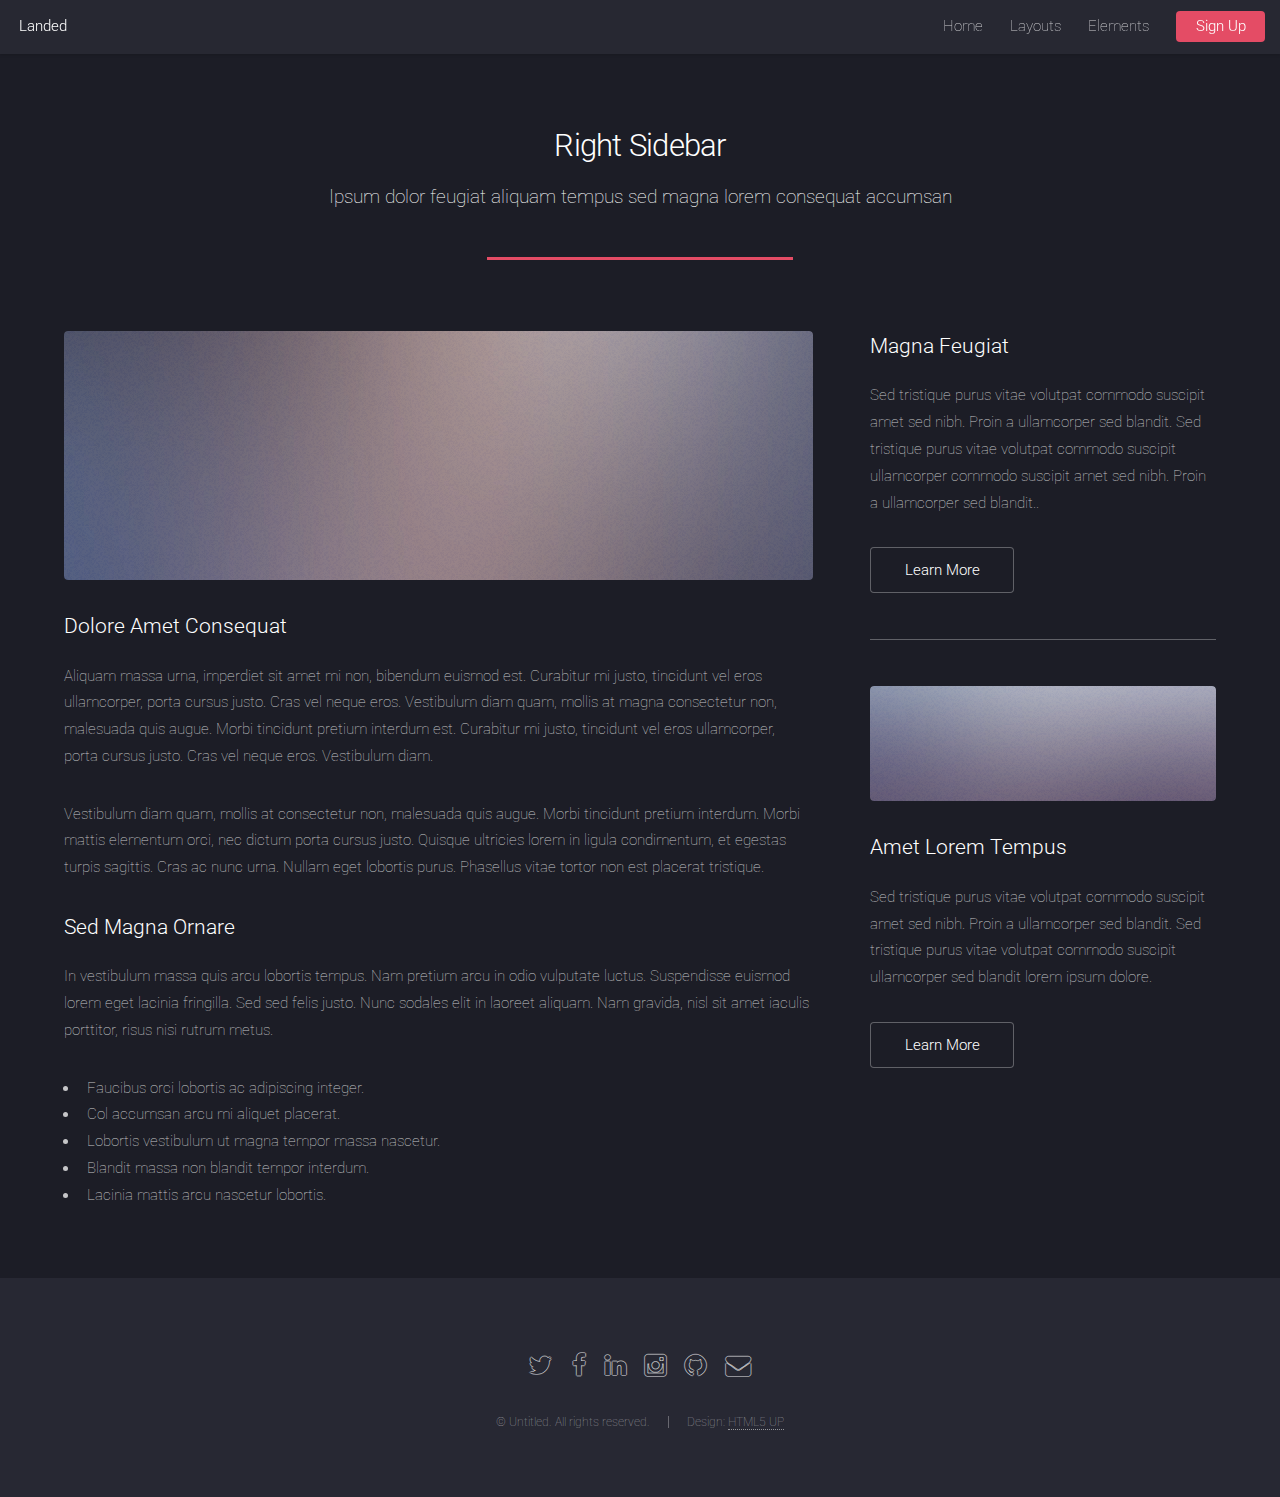
<file: right-sidebar.html>
<!DOCTYPE HTML>
<!--
	Landed by HTML5 UP
	html5up.net | @n33co
	Free for personal and commercial use under the CCA 3.0 license (html5up.net/license)
-->
<html>
	<head>
		<title>Right Sidebar - Landed by HTML5 UP</title>
		<meta charset="utf-8" />
		<meta name="viewport" content="width=device-width, initial-scale=1" />
		<!--[if lte IE 8]><script src="assets/js/ie/html5shiv.js"></script><![endif]-->
		<link rel="stylesheet" href="assets/css/main.css" />
		<!--[if lte IE 9]><link rel="stylesheet" href="assets/css/ie9.css" /><![endif]-->
		<!--[if lte IE 8]><link rel="stylesheet" href="assets/css/ie8.css" /><![endif]-->
	</head>
	<body>
		<div id="page-wrapper">

			<!-- Header -->
				<header id="header">
					<h1 id="logo"><a href="index.html">Landed</a></h1>
					<nav id="nav">
						<ul>
							<li><a href="index.html">Home</a></li>
							<li>
								<a href="#">Layouts</a>
								<ul>
									<li><a href="left-sidebar.html">Left Sidebar</a></li>
									<li><a href="right-sidebar.html">Right Sidebar</a></li>
									<li><a href="no-sidebar.html">No Sidebar</a></li>
									<li>
										<a href="#">Submenu</a>
										<ul>
											<li><a href="#">Option 1</a></li>
											<li><a href="#">Option 2</a></li>
											<li><a href="#">Option 3</a></li>
											<li><a href="#">Option 4</a></li>
										</ul>
									</li>
								</ul>
							</li>
							<li><a href="elements.html">Elements</a></li>
							<li><a href="#" class="button special">Sign Up</a></li>
						</ul>
					</nav>
				</header>

			<!-- Main -->
				<div id="main" class="wrapper style1">
					<div class="container">
						<header class="major">
							<h2>Right Sidebar</h2>
							<p>Ipsum dolor feugiat aliquam tempus sed magna lorem consequat accumsan</p>
						</header>
						<div class="row 150%">
							<div class="8u 12u$(medium)">

								<!-- Content -->
									<section id="content">
										<a href="#" class="image fit"><img src="images/pic06.jpg" alt="" /></a>
										<h3>Dolore Amet Consequat</h3>
										<p>Aliquam massa urna, imperdiet sit amet mi non, bibendum euismod est. Curabitur mi justo, tincidunt vel eros ullamcorper, porta cursus justo. Cras vel neque eros. Vestibulum diam quam, mollis at magna consectetur non, malesuada quis augue. Morbi tincidunt pretium interdum est. Curabitur mi justo, tincidunt vel eros ullamcorper, porta cursus justo. Cras vel neque eros. Vestibulum diam.</p>
										<p>Vestibulum diam quam, mollis at consectetur non, malesuada quis augue. Morbi tincidunt pretium interdum. Morbi mattis elementum orci, nec dictum porta cursus justo. Quisque ultricies lorem in ligula condimentum, et egestas turpis sagittis. Cras ac nunc urna. Nullam eget lobortis purus. Phasellus vitae tortor non est placerat tristique.</p>
										<h3>Sed Magna Ornare</h3>
										<p>In vestibulum massa quis arcu lobortis tempus. Nam pretium arcu in odio vulputate luctus. Suspendisse euismod lorem eget lacinia fringilla. Sed sed felis justo. Nunc sodales elit in laoreet aliquam. Nam gravida, nisl sit amet iaculis porttitor, risus nisi rutrum metus.</p>
										<ul>
											<li>Faucibus orci lobortis ac adipiscing integer.</li>
											<li>Col accumsan arcu mi aliquet placerat.</li>
											<li>Lobortis vestibulum ut magna tempor massa nascetur.</li>
											<li>Blandit massa non blandit tempor interdum.</li>
											<li>Lacinia mattis arcu nascetur lobortis.</li>
										</ul>
									</section>

							</div>
							<div class="4u$ 12u$(medium)">

								<!-- Sidebar -->
									<section id="sidebar">
										<section>
											<h3>Magna Feugiat</h3>
											<p>Sed tristique purus vitae volutpat commodo suscipit amet sed nibh. Proin a ullamcorper sed blandit. Sed tristique purus vitae volutpat commodo suscipit ullamcorper commodo suscipit amet sed nibh. Proin a ullamcorper sed blandit..</p>
											<footer>
												<ul class="actions">
													<li><a href="#" class="button">Learn More</a></li>
												</ul>
											</footer>
										</section>
										<hr />
										<section>
											<a href="#" class="image fit"><img src="images/pic07.jpg" alt="" /></a>
											<h3>Amet Lorem Tempus</h3>
											<p>Sed tristique purus vitae volutpat commodo suscipit amet sed nibh. Proin a ullamcorper sed blandit. Sed tristique purus vitae volutpat commodo suscipit ullamcorper sed blandit lorem ipsum dolore.</p>
											<footer>
												<ul class="actions">
													<li><a href="#" class="button">Learn More</a></li>
												</ul>
											</footer>
										</section>
									</section>

							</div>
						</div>
					</div>
				</div>

			<!-- Footer -->
				<footer id="footer">
					<ul class="icons">
						<li><a href="#" class="icon alt fa-twitter"><span class="label">Twitter</span></a></li>
						<li><a href="#" class="icon alt fa-facebook"><span class="label">Facebook</span></a></li>
						<li><a href="#" class="icon alt fa-linkedin"><span class="label">LinkedIn</span></a></li>
						<li><a href="#" class="icon alt fa-instagram"><span class="label">Instagram</span></a></li>
						<li><a href="#" class="icon alt fa-github"><span class="label">GitHub</span></a></li>
						<li><a href="#" class="icon alt fa-envelope"><span class="label">Email</span></a></li>
					</ul>
					<ul class="copyright">
						<li>&copy; Untitled. All rights reserved.</li><li>Design: <a href="http://html5up.net">HTML5 UP</a></li>
					</ul>
				</footer>

		</div>

		<!-- Scripts -->
			<script src="assets/js/jquery.min.js"></script>
			<script src="assets/js/jquery.scrolly.min.js"></script>
			<script src="assets/js/jquery.dropotron.min.js"></script>
			<script src="assets/js/jquery.scrollex.min.js"></script>
			<script src="assets/js/skel.min.js"></script>
			<script src="assets/js/util.js"></script>
			<!--[if lte IE 8]><script src="assets/js/ie/respond.min.js"></script><![endif]-->
			<script src="assets/js/main.js"></script>

	</body>
</html>
</file>
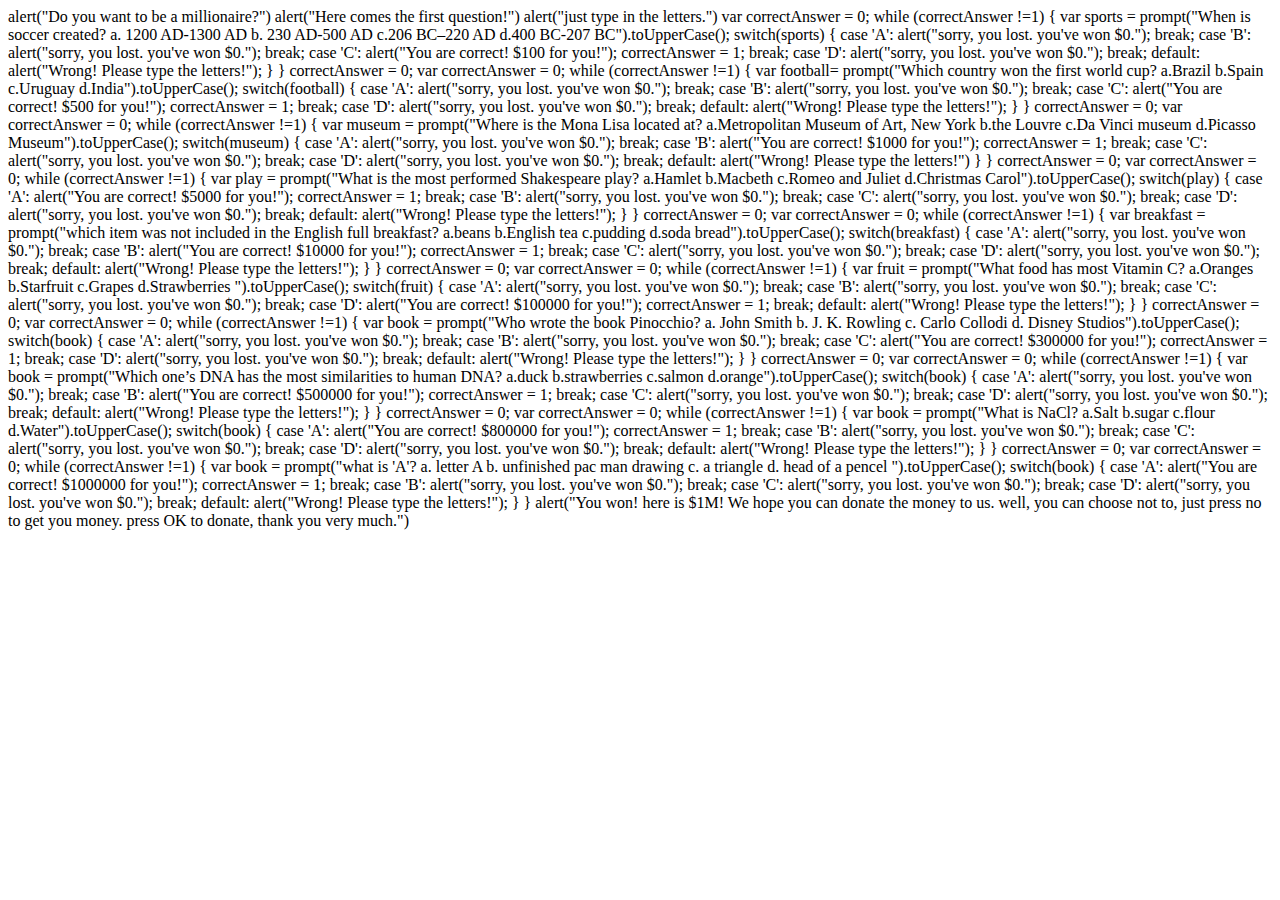
<file: game/QAgame.html>
<html>

<head>

<title>milliionair</title>

</head>

<scriptlanguage=Javascript>

<body>

alert("Do you want to be a millionaire?")

alert("Here comes the first question!")

alert("just type in the letters.")

var correctAnswer = 0;
while (correctAnswer !=1) {
var sports = prompt("When is soccer created? a. 1200 AD-1300 AD b. 230 AD-500 AD c.206 BC–220 AD d.400 BC-207 BC").toUpperCase();

      switch(sports) {
          case 'A':
        alert("sorry, you lost. you've won $0.");
        break;
        
          case 'B':
        alert("sorry, you lost. you've won $0.");
        break;
        
          case 'C':
        alert("You are correct! $100 for you!");
        correctAnswer = 1;
        break;
              
          case 'D':
        alert("sorry, you lost. you've won $0.");
       break;
              
          default:
              alert("Wrong! Please type the letters!");
      }
}

correctAnswer = 0;
var correctAnswer = 0;
while (correctAnswer !=1) {
var football= prompt("Which country won the first world cup?   a.Brazil   b.Spain   c.Uruguay   d.India").toUpperCase();

      switch(football) {
          case 'A': 
        alert("sorry, you lost. you've won $0.");
        break;
        
          case 'B':
        alert("sorry, you lost. you've won $0.");
        break;
        
          case 'C':
        alert("You are correct! $500 for you!");
        correctAnswer = 1;
        break;
              
          case 'D':
        alert("sorry, you lost. you've won $0.");
       break;
              
          default:
              alert("Wrong! Please type the letters!");
      }
}

correctAnswer = 0;
var correctAnswer = 0;
while (correctAnswer !=1) {
var museum = prompt("Where is the Mona Lisa located at?   a.Metropolitan Museum of Art, New York   b.the Louvre   c.Da Vinci museum   d.Picasso Museum").toUpperCase();

      switch(museum) {
          case 'A':
        alert("sorry, you lost. you've won $0.");
        break;
        
          case 'B':
        alert("You are correct! $1000 for you!");
        correctAnswer = 1;
        break;
        
          case 'C':
        alert("sorry, you lost. you've won $0.");
        
        break;
              
          case 'D':
        alert("sorry, you lost. you've won $0.");
       break;
              
          default:
              alert("Wrong! Please type the letters!")
      }
}

correctAnswer = 0;
var correctAnswer = 0;
while (correctAnswer !=1) {
var play = prompt("What is the most performed Shakespeare play?   a.Hamlet   b.Macbeth   c.Romeo and Juliet   d.Christmas Carol").toUpperCase();

      switch(play) {
          case 'A':
        alert("You are correct! $5000 for you!");
        correctAnswer = 1;
        break;
        
          case 'B':
        alert("sorry, you lost. you've won $0.");
        break;
        
          case 'C':
        alert("sorry, you lost. you've won $0.");
        break;
              
          case 'D':
        alert("sorry, you lost. you've won $0.");
       break;
              
          default:
              alert("Wrong! Please type the letters!");
      }
}

correctAnswer = 0;
var correctAnswer = 0;
while (correctAnswer !=1) {
var breakfast = prompt("which item was not included in the English full breakfast?   a.beans   b.English tea   c.pudding   d.soda bread").toUpperCase();

      switch(breakfast) {
          case 'A':
        alert("sorry, you lost. you've won $0.");
        break;
        
          case 'B':
        alert("You are correct! $10000 for you!");
        correctAnswer = 1;
        break;
        
          case 'C':
        alert("sorry, you lost. you've won $0.");
       
        break;
              
          case 'D':
        alert("sorry, you lost. you've won $0.");
       break;
              
          default:
              alert("Wrong! Please type the letters!");
      }
}

correctAnswer = 0;
var correctAnswer = 0;
while (correctAnswer !=1) {
var fruit = prompt("What food has most Vitamin C?   a.Oranges   b.Starfruit   c.Grapes   d.Strawberries  ").toUpperCase();

      switch(fruit) {
          case 'A':
        alert("sorry, you lost. you've won $0.");
        break;
        
          case 'B':
        alert("sorry, you lost. you've won $0.");

        break;
        
          case 'C':
        alert("sorry, you lost. you've won $0.");
       
        break;
              
          case 'D':
        alert("You are correct! $100000 for you!");
        correctAnswer = 1;
       break;
              
          default:
              alert("Wrong! Please type the letters!");
      }
}

correctAnswer = 0;
var correctAnswer = 0;
while (correctAnswer !=1) {
var book = prompt("Who wrote the book Pinocchio?    a.  John Smith   b.  J. K. Rowling   c.  Carlo Collodi   d.  Disney Studios").toUpperCase();

      switch(book) {
          case 'A':
        alert("sorry, you lost. you've won $0.");
    
         break;
        
          case 'B':
        alert("sorry, you lost. you've won $0.");

        break;
        
          case 'C':
        alert("You are correct! $300000 for you!");
         correctAnswer = 1;
        break;
              
          case 'D':
        alert("sorry, you lost. you've won $0.");
      
       break;
              
          default:
              alert("Wrong! Please type the letters!");
      }
}

correctAnswer = 0;
var correctAnswer = 0;
while (correctAnswer !=1) {
var book = prompt("Which one’s DNA has the most similarities to human DNA?   a.duck   b.strawberries   c.salmon   d.orange").toUpperCase();

      switch(book) {
          case 'A':
        alert("sorry, you lost. you've won $0.");
    
         break;
        
          case 'B':
        alert("You are correct! $500000 for you!");
        correctAnswer = 1;
        break;
        
          case 'C':
        alert("sorry, you lost. you've won $0.");
       
        break;
              
          case 'D':
        alert("sorry, you lost. you've won $0.");
      
       break;
              
          default:
              alert("Wrong! Please type the letters!");
      }
}

correctAnswer = 0;
var correctAnswer = 0;
while (correctAnswer !=1) {
var book = prompt("What is NaCl?   a.Salt   b.sugar   c.flour   d.Water").toUpperCase();

      switch(book) {
          case 'A':
        alert("You are correct! $800000 for you!");
    correctAnswer = 1;
         break;
        
          case 'B':
        alert("sorry, you lost. you've won $0.");
        
        break;
        
          case 'C':
        alert("sorry, you lost. you've won $0.");
       
        break;
              
          case 'D':
        alert("sorry, you lost. you've won $0.");
      
       break;
              
          default:
              alert("Wrong! Please type the letters!");
      }
}

correctAnswer = 0;
var correctAnswer = 0;
while (correctAnswer !=1) {
var book = prompt("what is 'A'?   a.  letter A   b.  unfinished pac man drawing   c. a triangle   d. head of a pencel ").toUpperCase();

      switch(book) {
          case 'A':
        alert("You are correct! $1000000 for you!");
    correctAnswer = 1;
         break;
        
          case 'B':
        alert("sorry, you lost. you've won $0.");
        
        break;
        
          case 'C':
        alert("sorry, you lost. you've won $0.");
       
        break;
              
          case 'D':
        alert("sorry, you lost. you've won $0.");
      
       break;
              
          default:
              alert("Wrong! Please type the letters!");
      }
}



alert("You won! here is $1M! We hope you can donate the money to us. well, you can choose not to, just press no to get you money. press OK to donate, thank you very much.")
</body>

</script>

</html>
</file>
<file: game/css/style.css>
body{
background-image:url(http://i.imgur.com/Bhyes.jpg);
background-size: cover;
background-repeat: no-repeat;
text-align: center;
background-color: #24246C
}


.myButton {
	-moz-box-shadow:inset -9px 4px 1px 1px #23395e;
	-webkit-box-shadow:inset -9px 4px 1px 1px #23395e;
	box-shadow:inset -9px 4px 1px 1px #23395e;
	background:-webkit-gradient(linear, left top, left bottom, color-stop(0.05, #2e466e), color-stop(1, #415989));
	background:-moz-linear-gradient(top, #2e466e 5%, #415989 100%);
	background:-webkit-linear-gradient(top, #2e466e 5%, #415989 100%);
	background:-o-linear-gradient(top, #2e466e 5%, #415989 100%);
	background:-ms-linear-gradient(top, #2e466e 5%, #415989 100%);
	background:linear-gradient(to bottom, #2e466e 5%, #415989 100%);
	filter:progid:DXImageTransform.Microsoft.gradient(startColorstr='#2e466e', endColorstr='#415989',GradientType=0);
	background-color:#2e466e;
	-moz-border-radius:42px;
	-webkit-border-radius:42px;
	border-radius:42px;
	display:inline-block;
	cursor:pointer;
	color:#ffffff;
	font-family:Arial;
	font-size:28px;
	padding:32px 76px;
	text-decoration:none;
	text-shadow:0px 1px 0px #263666;
  margin-top: 900px;
}
.myButton:hover {
	background:-webkit-gradient(linear, left top, left bottom, color-stop(0.05, #415989), color-stop(1, #2e466e));
	background:-moz-linear-gradient(top, #415989 5%, #2e466e 100%);
	background:-webkit-linear-gradient(top, #415989 5%, #2e466e 100%);
	background:-o-linear-gradient(top, #415989 5%, #2e466e 100%);
	background:-ms-linear-gradient(top, #415989 5%, #2e466e 100%);
	background:linear-gradient(to bottom, #415989 5%, #2e466e 100%);
	filter:progid:DXImageTransform.Microsoft.gradient(startColorstr='#415989', endColorstr='#2e466e',GradientType=0);
	background-color:#415989;
}
.myButton:active {
	position:relative;
	top:1px;
}
</file>
<file: games/codepen_JYBqeO (1)/css/style.css>
body{
background-image:url(http://i.imgur.com/Bhyes.jpg);
background-size: cover;
background-repeat: no-repeat;
text-align: center;
background-color: #24246C
}


.myButton {
	-moz-box-shadow:inset -9px 4px 1px 1px #23395e;
	-webkit-box-shadow:inset -9px 4px 1px 1px #23395e;
	box-shadow:inset -9px 4px 1px 1px #23395e;
	background:-webkit-gradient(linear, left top, left bottom, color-stop(0.05, #2e466e), color-stop(1, #415989));
	background:-moz-linear-gradient(top, #2e466e 5%, #415989 100%);
	background:-webkit-linear-gradient(top, #2e466e 5%, #415989 100%);
	background:-o-linear-gradient(top, #2e466e 5%, #415989 100%);
	background:-ms-linear-gradient(top, #2e466e 5%, #415989 100%);
	background:linear-gradient(to bottom, #2e466e 5%, #415989 100%);
	filter:progid:DXImageTransform.Microsoft.gradient(startColorstr='#2e466e', endColorstr='#415989',GradientType=0);
	background-color:#2e466e;
	-moz-border-radius:42px;
	-webkit-border-radius:42px;
	border-radius:42px;
	display:inline-block;
	cursor:pointer;
	color:#ffffff;
	font-family:Arial;
	font-size:28px;
	padding:32px 76px;
	text-decoration:none;
	text-shadow:0px 1px 0px #263666;
  margin-top: 900px;
}
.myButton:hover {
	background:-webkit-gradient(linear, left top, left bottom, color-stop(0.05, #415989), color-stop(1, #2e466e));
	background:-moz-linear-gradient(top, #415989 5%, #2e466e 100%);
	background:-webkit-linear-gradient(top, #415989 5%, #2e466e 100%);
	background:-o-linear-gradient(top, #415989 5%, #2e466e 100%);
	background:-ms-linear-gradient(top, #415989 5%, #2e466e 100%);
	background:linear-gradient(to bottom, #415989 5%, #2e466e 100%);
	filter:progid:DXImageTransform.Microsoft.gradient(startColorstr='#415989', endColorstr='#2e466e',GradientType=0);
	background-color:#415989;
}
.myButton:active {
	position:relative;
	top:1px;
}
</file>
<file: assets/css/ie9.css>
/*
	Landed by HTML5 UP
	html5up.net | @n33co
	Free for personal and commercial use under the CCA 3.0 license (html5up.net/license)
*/

/* Loader */

	body.landing:before, body.landing:after {
		display: none !important;
	}

/* Icon */

	.icon.alt {
		color: inherit !important;
	}

	.icon.major.alt:before {
		color: #ffffff !important;
	}

/* Banner */

	#banner:after {
		background-color: rgba(23, 24, 32, 0.95);
	}

/* Footer */

	#footer .icons .icon.alt:before {
		color: #ffffff !important;
	}
</file>
<file: assets/css/ie8.css>
/*
	Landed by HTML5 UP
	html5up.net | @n33co
	Free for personal and commercial use under the CCA 3.0 license (html5up.net/license)
*/

/* Basic */

	body {
		color: #ffffff;
	}

	body, html, #page-wrapper {
		height: 100%;
	}

	blockquote {
		border-left: solid 4px #606067;
	}

	code {
		background: #32333b;
	}

	hr {
		border-bottom: solid 1px #606067;
	}

/* Icon */

	.icon.major {
		-ms-behavior: url("assets/js/ie/PIE.htc");
	}

/* Image */

	.image {
		position: relative;
		-ms-behavior: url("assets/js/ie/PIE.htc");
	}

		.image:before {
			display: none;
		}

		.image img {
			position: relative;
			-ms-behavior: url("assets/js/ie/PIE.htc");
		}

/* Form */

	input[type="text"],
	input[type="password"],
	input[type="email"],
	select,
	textarea {
		position: relative;
		-ms-behavior: url("assets/js/ie/PIE.htc");
	}

		input[type="text"]:focus,
		input[type="password"]:focus,
		input[type="email"]:focus,
		select:focus,
		textarea:focus {
			-ms-behavior: url("assets/js/ie/PIE.htc");
		}

	input[type="text"],
	input[type="password"],
	input[type="email"] {
		line-height: 3em;
	}

	input[type="checkbox"],
	input[type="radio"] {
		font-size: 3em;
	}

		input[type="checkbox"] + label:before,
		input[type="radio"] + label:before {
			display: none;
		}

/* Table */

	table tbody tr {
		border: solid 1px #606067;
	}

	table thead {
		border-bottom: solid 1px #606067;
	}

	table tfoot {
		border-top: solid 1px #606067;
	}

	table.alt tbody tr td {
		border: solid 1px #606067;
	}

/* Button */

	input[type="submit"],
	input[type="reset"],
	input[type="button"],
	.button {
		border: solid 1px #ffffff !important;
	}

		input[type="submit"].special,
		input[type="reset"].special,
		input[type="button"].special,
		.button.special {
			border: 0 !important;
		}

/* Goto Next */

	.goto-next {
		display: none;
	}

/* Spotlight */

	.spotlight {
		height: 100%;
	}

		.spotlight .content {
			background: #272833;
		}

/* Wrapper */

	.wrapper.style2 input[type="text"]:focus,
	.wrapper.style2 input[type="password"]:focus,
	.wrapper.style2 input[type="email"]:focus,
	.wrapper.style2 select:focus,
	.wrapper.style2 textarea:focus {
		border-color: #ffffff;
	}

	.wrapper.style2 input[type="submit"].special:hover, .wrapper.style2 input[type="submit"].special:active,
	.wrapper.style2 input[type="reset"].special:hover,
	.wrapper.style2 input[type="reset"].special:active,
	.wrapper.style2 input[type="button"].special:hover,
	.wrapper.style2 input[type="button"].special:active,
	.wrapper.style2 .button.special:hover,
	.wrapper.style2 .button.special:active {
		color: #e44c65 !important;
	}

/* Dropotron */

	.dropotron {
		background: #272833;
		box-shadow: none !important;
		-ms-behavior: url("assets/js/ie/PIE.htc");
	}

		.dropotron > li a, .dropotron > li span {
			color: #ffffff !important;
		}

		.dropotron.level-0 {
			margin-top: 0;
		}

			.dropotron.level-0:before {
				display: none;
			}

/* Header */

	#header {
		background: #272833;
	}

/* Banner */

	#banner {
		height: 100%;
	}

		#banner:before {
			height: 100%;
		}

		#banner:after {
			background-image: url("images/ie/banner-overlay.png");
		}
</file>
<file: assets/css/main.css>
@import url("font-awesome.min.css");
@import url("http://fonts.googleapis.com/css?family=Roboto:100,300,100italic,300italic");

/*
	Landed by HTML5 UP
	html5up.net | @n33co
	Free for personal and commercial use under the CCA 3.0 license (html5up.net/license)
*/

/* Reset */

	html, body, div, span, applet, object, iframe, h1, h2, h3, h4, h5, h6, p, blockquote, pre, a, abbr, acronym, address, big, cite, code, del, dfn, em, img, ins, kbd, q, s, samp, small, strike, strong, sub, sup, tt, var, b, u, i, center, dl, dt, dd, ol, ul, li, fieldset, form, label, legend, table, caption, tbody, tfoot, thead, tr, th, td, article, aside, canvas, details, embed, figure, figcaption, footer, header, hgroup, menu, nav, output, ruby, section, summary, time, mark, audio, video {
		margin: 0;
		padding: 0;
		border: 0;
		font-size: 100%;
		font: inherit;
		vertical-align: baseline;
	}

	article, aside, details, figcaption, figure, footer, header, hgroup, menu, nav, section {
		display: block;
	}

	body {
		line-height: 1;
	}

	ol, ul {
		list-style: none;
	}

	blockquote, q {
		quotes: none;
	}

	blockquote:before, blockquote:after, q:before, q:after {
		content: '';
		content: none;
	}

	table {
		border-collapse: collapse;
		border-spacing: 0;
	}

	body {
		-webkit-text-size-adjust: none;
	}

/* Box Model */

	*, *:before, *:after {
		-moz-box-sizing: border-box;
		-webkit-box-sizing: border-box;
		box-sizing: border-box;
	}

/* Containers */

	.container {
		margin-left: auto;
		margin-right: auto;
	}

	.container.\31 25\25 {
		width: 100%;
		max-width: 87.5em;
		min-width: 70em;
	}

	.container.\37 5\25 {
		width: 52.5em;
	}

	.container.\35 0\25 {
		width: 35em;
	}

	.container.\32 5\25 {
		width: 17.5em;
	}

	.container {
		width: 70em;
	}

	@media screen and (max-width: 1680px) {

		.container.\31 25\25 {
			width: 100%;
			max-width: 87.5em;
			min-width: 70em;
		}

		.container.\37 5\25 {
			width: 52.5em;
		}

		.container.\35 0\25 {
			width: 35em;
		}

		.container.\32 5\25 {
			width: 17.5em;
		}

		.container {
			width: 70em;
		}

	}

	@media screen and (max-width: 1280px) {

		.container.\31 25\25 {
			width: 100%;
			max-width: 112.5%;
			min-width: 90%;
		}

		.container.\37 5\25 {
			width: 67.5%;
		}

		.container.\35 0\25 {
			width: 45%;
		}

		.container.\32 5\25 {
			width: 22.5%;
		}

		.container {
			width: 90%;
		}

	}

	@media screen and (max-width: 980px) {

		.container.\31 25\25 {
			width: 100%;
			max-width: 125%;
			min-width: 100%;
		}

		.container.\37 5\25 {
			width: 75%;
		}

		.container.\35 0\25 {
			width: 50%;
		}

		.container.\32 5\25 {
			width: 25%;
		}

		.container {
			width: 100% !important;
		}

	}

	@media screen and (max-width: 736px) {

		.container.\31 25\25 {
			width: 100%;
			max-width: 125%;
			min-width: 100%;
		}

		.container.\37 5\25 {
			width: 75%;
		}

		.container.\35 0\25 {
			width: 50%;
		}

		.container.\32 5\25 {
			width: 25%;
		}

		.container {
			width: 100% !important;
		}

	}

	@media screen and (max-width: 480px) {

		.container.\31 25\25 {
			width: 100%;
			max-width: 125%;
			min-width: 100%;
		}

		.container.\37 5\25 {
			width: 75%;
		}

		.container.\35 0\25 {
			width: 50%;
		}

		.container.\32 5\25 {
			width: 25%;
		}

		.container {
			width: 100% !important;
		}

	}

/* Grid */

	.row {
		border-bottom: solid 1px transparent;
		-moz-box-sizing: border-box;
		-webkit-box-sizing: border-box;
		box-sizing: border-box;
	}

	.row > * {
		float: left;
		-moz-box-sizing: border-box;
		-webkit-box-sizing: border-box;
		box-sizing: border-box;
	}

	.row:after, .row:before {
		content: '';
		display: block;
		clear: both;
		height: 0;
	}

	.row.uniform > * > :first-child {
		margin-top: 0;
	}

	.row.uniform > * > :last-child {
		margin-bottom: 0;
	}

	.row.\30 \25 > * {
		padding: 0 0 0 0em;
	}

	.row.\30 \25 {
		margin: 0 0 -1px 0em;
	}

	.row.uniform.\30 \25 > * {
		padding: 0em 0 0 0em;
	}

	.row.uniform.\30 \25 {
		margin: 0em 0 -1px 0em;
	}

	.row > * {
		padding: 0 0 0 2.5em;
	}

	.row {
		margin: 0 0 -1px -2.5em;
	}

	.row.uniform > * {
		padding: 2.5em 0 0 2.5em;
	}

	.row.uniform {
		margin: -2.5em 0 -1px -2.5em;
	}

	.row.\32 00\25 > * {
		padding: 0 0 0 5em;
	}

	.row.\32 00\25 {
		margin: 0 0 -1px -5em;
	}

	.row.uniform.\32 00\25 > * {
		padding: 5em 0 0 5em;
	}

	.row.uniform.\32 00\25 {
		margin: -5em 0 -1px -5em;
	}

	.row.\31 50\25 > * {
		padding: 0 0 0 3.75em;
	}

	.row.\31 50\25 {
		margin: 0 0 -1px -3.75em;
	}

	.row.uniform.\31 50\25 > * {
		padding: 3.75em 0 0 3.75em;
	}

	.row.uniform.\31 50\25 {
		margin: -3.75em 0 -1px -3.75em;
	}

	.row.\35 0\25 > * {
		padding: 0 0 0 1.25em;
	}

	.row.\35 0\25 {
		margin: 0 0 -1px -1.25em;
	}

	.row.uniform.\35 0\25 > * {
		padding: 1.25em 0 0 1.25em;
	}

	.row.uniform.\35 0\25 {
		margin: -1.25em 0 -1px -1.25em;
	}

	.row.\32 5\25 > * {
		padding: 0 0 0 0.625em;
	}

	.row.\32 5\25 {
		margin: 0 0 -1px -0.625em;
	}

	.row.uniform.\32 5\25 > * {
		padding: 0.625em 0 0 0.625em;
	}

	.row.uniform.\32 5\25 {
		margin: -0.625em 0 -1px -0.625em;
	}

	.\31 2u, .\31 2u\24 {
		width: 100%;
		clear: none;
		margin-left: 0;
	}

	.\31 1u, .\31 1u\24 {
		width: 91.6666666667%;
		clear: none;
		margin-left: 0;
	}

	.\31 0u, .\31 0u\24 {
		width: 83.3333333333%;
		clear: none;
		margin-left: 0;
	}

	.\39 u, .\39 u\24 {
		width: 75%;
		clear: none;
		margin-left: 0;
	}

	.\38 u, .\38 u\24 {
		width: 66.6666666667%;
		clear: none;
		margin-left: 0;
	}

	.\37 u, .\37 u\24 {
		width: 58.3333333333%;
		clear: none;
		margin-left: 0;
	}

	.\36 u, .\36 u\24 {
		width: 50%;
		clear: none;
		margin-left: 0;
	}

	.\35 u, .\35 u\24 {
		width: 41.6666666667%;
		clear: none;
		margin-left: 0;
	}

	.\34 u, .\34 u\24 {
		width: 33.3333333333%;
		clear: none;
		margin-left: 0;
	}

	.\33 u, .\33 u\24 {
		width: 25%;
		clear: none;
		margin-left: 0;
	}

	.\32 u, .\32 u\24 {
		width: 16.6666666667%;
		clear: none;
		margin-left: 0;
	}

	.\31 u, .\31 u\24 {
		width: 8.3333333333%;
		clear: none;
		margin-left: 0;
	}

	.\31 2u\24 + *,
	.\31 1u\24 + *,
	.\31 0u\24 + *,
	.\39 u\24 + *,
	.\38 u\24 + *,
	.\37 u\24 + *,
	.\36 u\24 + *,
	.\35 u\24 + *,
	.\34 u\24 + *,
	.\33 u\24 + *,
	.\32 u\24 + *,
	.\31 u\24 + * {
		clear: left;
	}

	.\-11u {
		margin-left: 91.66667%;
	}

	.\-10u {
		margin-left: 83.33333%;
	}

	.\-9u {
		margin-left: 75%;
	}

	.\-8u {
		margin-left: 66.66667%;
	}

	.\-7u {
		margin-left: 58.33333%;
	}

	.\-6u {
		margin-left: 50%;
	}

	.\-5u {
		margin-left: 41.66667%;
	}

	.\-4u {
		margin-left: 33.33333%;
	}

	.\-3u {
		margin-left: 25%;
	}

	.\-2u {
		margin-left: 16.66667%;
	}

	.\-1u {
		margin-left: 8.33333%;
	}

	@media screen and (max-width: 1680px) {

		.row > * {
			padding: 0 0 0 2.5em;
		}

		.row {
			margin: 0 0 -1px -2.5em;
		}

		.row.uniform > * {
			padding: 2.5em 0 0 2.5em;
		}

		.row.uniform {
			margin: -2.5em 0 -1px -2.5em;
		}

		.row.\32 00\25 > * {
			padding: 0 0 0 5em;
		}

		.row.\32 00\25 {
			margin: 0 0 -1px -5em;
		}

		.row.uniform.\32 00\25 > * {
			padding: 5em 0 0 5em;
		}

		.row.uniform.\32 00\25 {
			margin: -5em 0 -1px -5em;
		}

		.row.\31 50\25 > * {
			padding: 0 0 0 3.75em;
		}

		.row.\31 50\25 {
			margin: 0 0 -1px -3.75em;
		}

		.row.uniform.\31 50\25 > * {
			padding: 3.75em 0 0 3.75em;
		}

		.row.uniform.\31 50\25 {
			margin: -3.75em 0 -1px -3.75em;
		}

		.row.\35 0\25 > * {
			padding: 0 0 0 1.25em;
		}

		.row.\35 0\25 {
			margin: 0 0 -1px -1.25em;
		}

		.row.uniform.\35 0\25 > * {
			padding: 1.25em 0 0 1.25em;
		}

		.row.uniform.\35 0\25 {
			margin: -1.25em 0 -1px -1.25em;
		}

		.row.\32 5\25 > * {
			padding: 0 0 0 0.625em;
		}

		.row.\32 5\25 {
			margin: 0 0 -1px -0.625em;
		}

		.row.uniform.\32 5\25 > * {
			padding: 0.625em 0 0 0.625em;
		}

		.row.uniform.\32 5\25 {
			margin: -0.625em 0 -1px -0.625em;
		}

		.\31 2u\28xlarge\29, .\31 2u\24\28xlarge\29 {
			width: 100%;
			clear: none;
			margin-left: 0;
		}

		.\31 1u\28xlarge\29, .\31 1u\24\28xlarge\29 {
			width: 91.6666666667%;
			clear: none;
			margin-left: 0;
		}

		.\31 0u\28xlarge\29, .\31 0u\24\28xlarge\29 {
			width: 83.3333333333%;
			clear: none;
			margin-left: 0;
		}

		.\39 u\28xlarge\29, .\39 u\24\28xlarge\29 {
			width: 75%;
			clear: none;
			margin-left: 0;
		}

		.\38 u\28xlarge\29, .\38 u\24\28xlarge\29 {
			width: 66.6666666667%;
			clear: none;
			margin-left: 0;
		}

		.\37 u\28xlarge\29, .\37 u\24\28xlarge\29 {
			width: 58.3333333333%;
			clear: none;
			margin-left: 0;
		}

		.\36 u\28xlarge\29, .\36 u\24\28xlarge\29 {
			width: 50%;
			clear: none;
			margin-left: 0;
		}

		.\35 u\28xlarge\29, .\35 u\24\28xlarge\29 {
			width: 41.6666666667%;
			clear: none;
			margin-left: 0;
		}

		.\34 u\28xlarge\29, .\34 u\24\28xlarge\29 {
			width: 33.3333333333%;
			clear: none;
			margin-left: 0;
		}

		.\33 u\28xlarge\29, .\33 u\24\28xlarge\29 {
			width: 25%;
			clear: none;
			margin-left: 0;
		}

		.\32 u\28xlarge\29, .\32 u\24\28xlarge\29 {
			width: 16.6666666667%;
			clear: none;
			margin-left: 0;
		}

		.\31 u\28xlarge\29, .\31 u\24\28xlarge\29 {
			width: 8.3333333333%;
			clear: none;
			margin-left: 0;
		}

		.\31 2u\24\28xlarge\29 + *,
		.\31 1u\24\28xlarge\29 + *,
		.\31 0u\24\28xlarge\29 + *,
		.\39 u\24\28xlarge\29 + *,
		.\38 u\24\28xlarge\29 + *,
		.\37 u\24\28xlarge\29 + *,
		.\36 u\24\28xlarge\29 + *,
		.\35 u\24\28xlarge\29 + *,
		.\34 u\24\28xlarge\29 + *,
		.\33 u\24\28xlarge\29 + *,
		.\32 u\24\28xlarge\29 + *,
		.\31 u\24\28xlarge\29 + * {
			clear: left;
		}

		.\-11u\28xlarge\29 {
			margin-left: 91.66667%;
		}

		.\-10u\28xlarge\29 {
			margin-left: 83.33333%;
		}

		.\-9u\28xlarge\29 {
			margin-left: 75%;
		}

		.\-8u\28xlarge\29 {
			margin-left: 66.66667%;
		}

		.\-7u\28xlarge\29 {
			margin-left: 58.33333%;
		}

		.\-6u\28xlarge\29 {
			margin-left: 50%;
		}

		.\-5u\28xlarge\29 {
			margin-left: 41.66667%;
		}

		.\-4u\28xlarge\29 {
			margin-left: 33.33333%;
		}

		.\-3u\28xlarge\29 {
			margin-left: 25%;
		}

		.\-2u\28xlarge\29 {
			margin-left: 16.66667%;
		}

		.\-1u\28xlarge\29 {
			margin-left: 8.33333%;
		}

	}

	@media screen and (max-width: 1280px) {

		.row > * {
			padding: 0 0 0 2.5em;
		}

		.row {
			margin: 0 0 -1px -2.5em;
		}

		.row.uniform > * {
			padding: 2.5em 0 0 2.5em;
		}

		.row.uniform {
			margin: -2.5em 0 -1px -2.5em;
		}

		.row.\32 00\25 > * {
			padding: 0 0 0 5em;
		}

		.row.\32 00\25 {
			margin: 0 0 -1px -5em;
		}

		.row.uniform.\32 00\25 > * {
			padding: 5em 0 0 5em;
		}

		.row.uniform.\32 00\25 {
			margin: -5em 0 -1px -5em;
		}

		.row.\31 50\25 > * {
			padding: 0 0 0 3.75em;
		}

		.row.\31 50\25 {
			margin: 0 0 -1px -3.75em;
		}

		.row.uniform.\31 50\25 > * {
			padding: 3.75em 0 0 3.75em;
		}

		.row.uniform.\31 50\25 {
			margin: -3.75em 0 -1px -3.75em;
		}

		.row.\35 0\25 > * {
			padding: 0 0 0 1.25em;
		}

		.row.\35 0\25 {
			margin: 0 0 -1px -1.25em;
		}

		.row.uniform.\35 0\25 > * {
			padding: 1.25em 0 0 1.25em;
		}

		.row.uniform.\35 0\25 {
			margin: -1.25em 0 -1px -1.25em;
		}

		.row.\32 5\25 > * {
			padding: 0 0 0 0.625em;
		}

		.row.\32 5\25 {
			margin: 0 0 -1px -0.625em;
		}

		.row.uniform.\32 5\25 > * {
			padding: 0.625em 0 0 0.625em;
		}

		.row.uniform.\32 5\25 {
			margin: -0.625em 0 -1px -0.625em;
		}

		.\31 2u\28large\29, .\31 2u\24\28large\29 {
			width: 100%;
			clear: none;
			margin-left: 0;
		}

		.\31 1u\28large\29, .\31 1u\24\28large\29 {
			width: 91.6666666667%;
			clear: none;
			margin-left: 0;
		}

		.\31 0u\28large\29, .\31 0u\24\28large\29 {
			width: 83.3333333333%;
			clear: none;
			margin-left: 0;
		}

		.\39 u\28large\29, .\39 u\24\28large\29 {
			width: 75%;
			clear: none;
			margin-left: 0;
		}

		.\38 u\28large\29, .\38 u\24\28large\29 {
			width: 66.6666666667%;
			clear: none;
			margin-left: 0;
		}

		.\37 u\28large\29, .\37 u\24\28large\29 {
			width: 58.3333333333%;
			clear: none;
			margin-left: 0;
		}

		.\36 u\28large\29, .\36 u\24\28large\29 {
			width: 50%;
			clear: none;
			margin-left: 0;
		}

		.\35 u\28large\29, .\35 u\24\28large\29 {
			width: 41.6666666667%;
			clear: none;
			margin-left: 0;
		}

		.\34 u\28large\29, .\34 u\24\28large\29 {
			width: 33.3333333333%;
			clear: none;
			margin-left: 0;
		}

		.\33 u\28large\29, .\33 u\24\28large\29 {
			width: 25%;
			clear: none;
			margin-left: 0;
		}

		.\32 u\28large\29, .\32 u\24\28large\29 {
			width: 16.6666666667%;
			clear: none;
			margin-left: 0;
		}

		.\31 u\28large\29, .\31 u\24\28large\29 {
			width: 8.3333333333%;
			clear: none;
			margin-left: 0;
		}

		.\31 2u\24\28large\29 + *,
		.\31 1u\24\28large\29 + *,
		.\31 0u\24\28large\29 + *,
		.\39 u\24\28large\29 + *,
		.\38 u\24\28large\29 + *,
		.\37 u\24\28large\29 + *,
		.\36 u\24\28large\29 + *,
		.\35 u\24\28large\29 + *,
		.\34 u\24\28large\29 + *,
		.\33 u\24\28large\29 + *,
		.\32 u\24\28large\29 + *,
		.\31 u\24\28large\29 + * {
			clear: left;
		}

		.\-11u\28large\29 {
			margin-left: 91.66667%;
		}

		.\-10u\28large\29 {
			margin-left: 83.33333%;
		}

		.\-9u\28large\29 {
			margin-left: 75%;
		}

		.\-8u\28large\29 {
			margin-left: 66.66667%;
		}

		.\-7u\28large\29 {
			margin-left: 58.33333%;
		}

		.\-6u\28large\29 {
			margin-left: 50%;
		}

		.\-5u\28large\29 {
			margin-left: 41.66667%;
		}

		.\-4u\28large\29 {
			margin-left: 33.33333%;
		}

		.\-3u\28large\29 {
			margin-left: 25%;
		}

		.\-2u\28large\29 {
			margin-left: 16.66667%;
		}

		.\-1u\28large\29 {
			margin-left: 8.33333%;
		}

	}

	@media screen and (max-width: 980px) {

		.row > * {
			padding: 0 0 0 2.5em;
		}

		.row {
			margin: 0 0 -1px -2.5em;
		}

		.row.uniform > * {
			padding: 2.5em 0 0 2.5em;
		}

		.row.uniform {
			margin: -2.5em 0 -1px -2.5em;
		}

		.row.\32 00\25 > * {
			padding: 0 0 0 5em;
		}

		.row.\32 00\25 {
			margin: 0 0 -1px -5em;
		}

		.row.uniform.\32 00\25 > * {
			padding: 5em 0 0 5em;
		}

		.row.uniform.\32 00\25 {
			margin: -5em 0 -1px -5em;
		}

		.row.\31 50\25 > * {
			padding: 0 0 0 3.75em;
		}

		.row.\31 50\25 {
			margin: 0 0 -1px -3.75em;
		}

		.row.uniform.\31 50\25 > * {
			padding: 3.75em 0 0 3.75em;
		}

		.row.uniform.\31 50\25 {
			margin: -3.75em 0 -1px -3.75em;
		}

		.row.\35 0\25 > * {
			padding: 0 0 0 1.25em;
		}

		.row.\35 0\25 {
			margin: 0 0 -1px -1.25em;
		}

		.row.uniform.\35 0\25 > * {
			padding: 1.25em 0 0 1.25em;
		}

		.row.uniform.\35 0\25 {
			margin: -1.25em 0 -1px -1.25em;
		}

		.row.\32 5\25 > * {
			padding: 0 0 0 0.625em;
		}

		.row.\32 5\25 {
			margin: 0 0 -1px -0.625em;
		}

		.row.uniform.\32 5\25 > * {
			padding: 0.625em 0 0 0.625em;
		}

		.row.uniform.\32 5\25 {
			margin: -0.625em 0 -1px -0.625em;
		}

		.\31 2u\28medium\29, .\31 2u\24\28medium\29 {
			width: 100%;
			clear: none;
			margin-left: 0;
		}

		.\31 1u\28medium\29, .\31 1u\24\28medium\29 {
			width: 91.6666666667%;
			clear: none;
			margin-left: 0;
		}

		.\31 0u\28medium\29, .\31 0u\24\28medium\29 {
			width: 83.3333333333%;
			clear: none;
			margin-left: 0;
		}

		.\39 u\28medium\29, .\39 u\24\28medium\29 {
			width: 75%;
			clear: none;
			margin-left: 0;
		}

		.\38 u\28medium\29, .\38 u\24\28medium\29 {
			width: 66.6666666667%;
			clear: none;
			margin-left: 0;
		}

		.\37 u\28medium\29, .\37 u\24\28medium\29 {
			width: 58.3333333333%;
			clear: none;
			margin-left: 0;
		}

		.\36 u\28medium\29, .\36 u\24\28medium\29 {
			width: 50%;
			clear: none;
			margin-left: 0;
		}

		.\35 u\28medium\29, .\35 u\24\28medium\29 {
			width: 41.6666666667%;
			clear: none;
			margin-left: 0;
		}

		.\34 u\28medium\29, .\34 u\24\28medium\29 {
			width: 33.3333333333%;
			clear: none;
			margin-left: 0;
		}

		.\33 u\28medium\29, .\33 u\24\28medium\29 {
			width: 25%;
			clear: none;
			margin-left: 0;
		}

		.\32 u\28medium\29, .\32 u\24\28medium\29 {
			width: 16.6666666667%;
			clear: none;
			margin-left: 0;
		}

		.\31 u\28medium\29, .\31 u\24\28medium\29 {
			width: 8.3333333333%;
			clear: none;
			margin-left: 0;
		}

		.\31 2u\24\28medium\29 + *,
		.\31 1u\24\28medium\29 + *,
		.\31 0u\24\28medium\29 + *,
		.\39 u\24\28medium\29 + *,
		.\38 u\24\28medium\29 + *,
		.\37 u\24\28medium\29 + *,
		.\36 u\24\28medium\29 + *,
		.\35 u\24\28medium\29 + *,
		.\34 u\24\28medium\29 + *,
		.\33 u\24\28medium\29 + *,
		.\32 u\24\28medium\29 + *,
		.\31 u\24\28medium\29 + * {
			clear: left;
		}

		.\-11u\28medium\29 {
			margin-left: 91.66667%;
		}

		.\-10u\28medium\29 {
			margin-left: 83.33333%;
		}

		.\-9u\28medium\29 {
			margin-left: 75%;
		}

		.\-8u\28medium\29 {
			margin-left: 66.66667%;
		}

		.\-7u\28medium\29 {
			margin-left: 58.33333%;
		}

		.\-6u\28medium\29 {
			margin-left: 50%;
		}

		.\-5u\28medium\29 {
			margin-left: 41.66667%;
		}

		.\-4u\28medium\29 {
			margin-left: 33.33333%;
		}

		.\-3u\28medium\29 {
			margin-left: 25%;
		}

		.\-2u\28medium\29 {
			margin-left: 16.66667%;
		}

		.\-1u\28medium\29 {
			margin-left: 8.33333%;
		}

	}

	@media screen and (max-width: 736px) {

		.row > * {
			padding: 0 0 0 2.5em;
		}

		.row {
			margin: 0 0 -1px -2.5em;
		}

		.row.uniform > * {
			padding: 2.5em 0 0 2.5em;
		}

		.row.uniform {
			margin: -2.5em 0 -1px -2.5em;
		}

		.row.\32 00\25 > * {
			padding: 0 0 0 5em;
		}

		.row.\32 00\25 {
			margin: 0 0 -1px -5em;
		}

		.row.uniform.\32 00\25 > * {
			padding: 5em 0 0 5em;
		}

		.row.uniform.\32 00\25 {
			margin: -5em 0 -1px -5em;
		}

		.row.\31 50\25 > * {
			padding: 0 0 0 3.75em;
		}

		.row.\31 50\25 {
			margin: 0 0 -1px -3.75em;
		}

		.row.uniform.\31 50\25 > * {
			padding: 3.75em 0 0 3.75em;
		}

		.row.uniform.\31 50\25 {
			margin: -3.75em 0 -1px -3.75em;
		}

		.row.\35 0\25 > * {
			padding: 0 0 0 1.25em;
		}

		.row.\35 0\25 {
			margin: 0 0 -1px -1.25em;
		}

		.row.uniform.\35 0\25 > * {
			padding: 1.25em 0 0 1.25em;
		}

		.row.uniform.\35 0\25 {
			margin: -1.25em 0 -1px -1.25em;
		}

		.row.\32 5\25 > * {
			padding: 0 0 0 0.625em;
		}

		.row.\32 5\25 {
			margin: 0 0 -1px -0.625em;
		}

		.row.uniform.\32 5\25 > * {
			padding: 0.625em 0 0 0.625em;
		}

		.row.uniform.\32 5\25 {
			margin: -0.625em 0 -1px -0.625em;
		}

		.\31 2u\28small\29, .\31 2u\24\28small\29 {
			width: 100%;
			clear: none;
			margin-left: 0;
		}

		.\31 1u\28small\29, .\31 1u\24\28small\29 {
			width: 91.6666666667%;
			clear: none;
			margin-left: 0;
		}

		.\31 0u\28small\29, .\31 0u\24\28small\29 {
			width: 83.3333333333%;
			clear: none;
			margin-left: 0;
		}

		.\39 u\28small\29, .\39 u\24\28small\29 {
			width: 75%;
			clear: none;
			margin-left: 0;
		}

		.\38 u\28small\29, .\38 u\24\28small\29 {
			width: 66.6666666667%;
			clear: none;
			margin-left: 0;
		}

		.\37 u\28small\29, .\37 u\24\28small\29 {
			width: 58.3333333333%;
			clear: none;
			margin-left: 0;
		}

		.\36 u\28small\29, .\36 u\24\28small\29 {
			width: 50%;
			clear: none;
			margin-left: 0;
		}

		.\35 u\28small\29, .\35 u\24\28small\29 {
			width: 41.6666666667%;
			clear: none;
			margin-left: 0;
		}

		.\34 u\28small\29, .\34 u\24\28small\29 {
			width: 33.3333333333%;
			clear: none;
			margin-left: 0;
		}

		.\33 u\28small\29, .\33 u\24\28small\29 {
			width: 25%;
			clear: none;
			margin-left: 0;
		}

		.\32 u\28small\29, .\32 u\24\28small\29 {
			width: 16.6666666667%;
			clear: none;
			margin-left: 0;
		}

		.\31 u\28small\29, .\31 u\24\28small\29 {
			width: 8.3333333333%;
			clear: none;
			margin-left: 0;
		}

		.\31 2u\24\28small\29 + *,
		.\31 1u\24\28small\29 + *,
		.\31 0u\24\28small\29 + *,
		.\39 u\24\28small\29 + *,
		.\38 u\24\28small\29 + *,
		.\37 u\24\28small\29 + *,
		.\36 u\24\28small\29 + *,
		.\35 u\24\28small\29 + *,
		.\34 u\24\28small\29 + *,
		.\33 u\24\28small\29 + *,
		.\32 u\24\28small\29 + *,
		.\31 u\24\28small\29 + * {
			clear: left;
		}

		.\-11u\28small\29 {
			margin-left: 91.66667%;
		}

		.\-10u\28small\29 {
			margin-left: 83.33333%;
		}

		.\-9u\28small\29 {
			margin-left: 75%;
		}

		.\-8u\28small\29 {
			margin-left: 66.66667%;
		}

		.\-7u\28small\29 {
			margin-left: 58.33333%;
		}

		.\-6u\28small\29 {
			margin-left: 50%;
		}

		.\-5u\28small\29 {
			margin-left: 41.66667%;
		}

		.\-4u\28small\29 {
			margin-left: 33.33333%;
		}

		.\-3u\28small\29 {
			margin-left: 25%;
		}

		.\-2u\28small\29 {
			margin-left: 16.66667%;
		}

		.\-1u\28small\29 {
			margin-left: 8.33333%;
		}

	}

	@media screen and (max-width: 480px) {

		.row > * {
			padding: 0 0 0 2.5em;
		}

		.row {
			margin: 0 0 -1px -2.5em;
		}

		.row.uniform > * {
			padding: 2.5em 0 0 2.5em;
		}

		.row.uniform {
			margin: -2.5em 0 -1px -2.5em;
		}

		.row.\32 00\25 > * {
			padding: 0 0 0 5em;
		}

		.row.\32 00\25 {
			margin: 0 0 -1px -5em;
		}

		.row.uniform.\32 00\25 > * {
			padding: 5em 0 0 5em;
		}

		.row.uniform.\32 00\25 {
			margin: -5em 0 -1px -5em;
		}

		.row.\31 50\25 > * {
			padding: 0 0 0 3.75em;
		}

		.row.\31 50\25 {
			margin: 0 0 -1px -3.75em;
		}

		.row.uniform.\31 50\25 > * {
			padding: 3.75em 0 0 3.75em;
		}

		.row.uniform.\31 50\25 {
			margin: -3.75em 0 -1px -3.75em;
		}

		.row.\35 0\25 > * {
			padding: 0 0 0 1.25em;
		}

		.row.\35 0\25 {
			margin: 0 0 -1px -1.25em;
		}

		.row.uniform.\35 0\25 > * {
			padding: 1.25em 0 0 1.25em;
		}

		.row.uniform.\35 0\25 {
			margin: -1.25em 0 -1px -1.25em;
		}

		.row.\32 5\25 > * {
			padding: 0 0 0 0.625em;
		}

		.row.\32 5\25 {
			margin: 0 0 -1px -0.625em;
		}

		.row.uniform.\32 5\25 > * {
			padding: 0.625em 0 0 0.625em;
		}

		.row.uniform.\32 5\25 {
			margin: -0.625em 0 -1px -0.625em;
		}

		.\31 2u\28xsmall\29, .\31 2u\24\28xsmall\29 {
			width: 100%;
			clear: none;
			margin-left: 0;
		}

		.\31 1u\28xsmall\29, .\31 1u\24\28xsmall\29 {
			width: 91.6666666667%;
			clear: none;
			margin-left: 0;
		}

		.\31 0u\28xsmall\29, .\31 0u\24\28xsmall\29 {
			width: 83.3333333333%;
			clear: none;
			margin-left: 0;
		}

		.\39 u\28xsmall\29, .\39 u\24\28xsmall\29 {
			width: 75%;
			clear: none;
			margin-left: 0;
		}

		.\38 u\28xsmall\29, .\38 u\24\28xsmall\29 {
			width: 66.6666666667%;
			clear: none;
			margin-left: 0;
		}

		.\37 u\28xsmall\29, .\37 u\24\28xsmall\29 {
			width: 58.3333333333%;
			clear: none;
			margin-left: 0;
		}

		.\36 u\28xsmall\29, .\36 u\24\28xsmall\29 {
			width: 50%;
			clear: none;
			margin-left: 0;
		}

		.\35 u\28xsmall\29, .\35 u\24\28xsmall\29 {
			width: 41.6666666667%;
			clear: none;
			margin-left: 0;
		}

		.\34 u\28xsmall\29, .\34 u\24\28xsmall\29 {
			width: 33.3333333333%;
			clear: none;
			margin-left: 0;
		}

		.\33 u\28xsmall\29, .\33 u\24\28xsmall\29 {
			width: 25%;
			clear: none;
			margin-left: 0;
		}

		.\32 u\28xsmall\29, .\32 u\24\28xsmall\29 {
			width: 16.6666666667%;
			clear: none;
			margin-left: 0;
		}

		.\31 u\28xsmall\29, .\31 u\24\28xsmall\29 {
			width: 8.3333333333%;
			clear: none;
			margin-left: 0;
		}

		.\31 2u\24\28xsmall\29 + *,
		.\31 1u\24\28xsmall\29 + *,
		.\31 0u\24\28xsmall\29 + *,
		.\39 u\24\28xsmall\29 + *,
		.\38 u\24\28xsmall\29 + *,
		.\37 u\24\28xsmall\29 + *,
		.\36 u\24\28xsmall\29 + *,
		.\35 u\24\28xsmall\29 + *,
		.\34 u\24\28xsmall\29 + *,
		.\33 u\24\28xsmall\29 + *,
		.\32 u\24\28xsmall\29 + *,
		.\31 u\24\28xsmall\29 + * {
			clear: left;
		}

		.\-11u\28xsmall\29 {
			margin-left: 91.66667%;
		}

		.\-10u\28xsmall\29 {
			margin-left: 83.33333%;
		}

		.\-9u\28xsmall\29 {
			margin-left: 75%;
		}

		.\-8u\28xsmall\29 {
			margin-left: 66.66667%;
		}

		.\-7u\28xsmall\29 {
			margin-left: 58.33333%;
		}

		.\-6u\28xsmall\29 {
			margin-left: 50%;
		}

		.\-5u\28xsmall\29 {
			margin-left: 41.66667%;
		}

		.\-4u\28xsmall\29 {
			margin-left: 33.33333%;
		}

		.\-3u\28xsmall\29 {
			margin-left: 25%;
		}

		.\-2u\28xsmall\29 {
			margin-left: 16.66667%;
		}

		.\-1u\28xsmall\29 {
			margin-left: 8.33333%;
		}

	}

/* Basic */

	html, body {
		background: #1c1d26;
	}

	body.is-loading *, body.is-loading *:before, body.is-loading *:after {
		-moz-animation: none !important;
		-webkit-animation: none !important;
		-ms-animation: none !important;
		animation: none !important;
		-moz-transition: none !important;
		-webkit-transition: none !important;
		-ms-transition: none !important;
		transition: none !important;
	}

	body, input, select, textarea {
		color: rgba(255, 255, 255, 0.75);
		font-family: "Roboto", Helvetica, sans-serif;
		font-size: 15pt;
		font-weight: 100;
		line-height: 1.75em;
	}

	a {
		-moz-transition: border-color 0.2s ease-in-out, color 0.2s ease-in-out;
		-webkit-transition: border-color 0.2s ease-in-out, color 0.2s ease-in-out;
		-ms-transition: border-color 0.2s ease-in-out, color 0.2s ease-in-out;
		transition: border-color 0.2s ease-in-out, color 0.2s ease-in-out;
		border-bottom: dotted 1px;
		color: #e44c65;
		text-decoration: none;
	}

		a:hover {
			color: #e44c65 !important;
			border-bottom-color: transparent;
		}

	strong, b {
		color: #ffffff;
		font-weight: 300;
	}

	em, i {
		font-style: italic;
	}

	p {
		margin: 0 0 2em 0;
	}

	h1, h2, h3, h4, h5, h6 {
		color: #ffffff;
		font-weight: 300;
		line-height: 1em;
		margin: 0 0 1em 0;
	}

		h1 a, h2 a, h3 a, h4 a, h5 a, h6 a {
			color: inherit;
			border: 0;
		}

	h2 {
		font-size: 2em;
		line-height: 1.5em;
		letter-spacing: -0.025em;
	}

	h3 {
		font-size: 1.35em;
		line-height: 1.5em;
	}

	h4 {
		font-size: 1.1em;
		line-height: 1.5em;
	}

	h5 {
		font-size: 0.9em;
		line-height: 1.5em;
	}

	h6 {
		font-size: 0.7em;
		line-height: 1.5em;
	}

	sub {
		font-size: 0.8em;
		position: relative;
		top: 0.5em;
	}

	sup {
		font-size: 0.8em;
		position: relative;
		top: -0.5em;
	}

	hr {
		border: 0;
		border-bottom: solid 1px rgba(255, 255, 255, 0.3);
		margin: 3em 0;
	}

		hr.major {
			margin: 4em 0;
		}

	blockquote {
		border-left: solid 4px rgba(255, 255, 255, 0.3);
		font-style: italic;
		margin: 0 0 2em 0;
		padding: 0.5em 0 0.5em 2em;
	}

	code {
		background: rgba(255, 255, 255, 0.075);
		border-radius: 4px;
		font-family: "Courier New", monospace;
		font-size: 0.9em;
		margin: 0 0.25em;
		padding: 0.25em 0.65em;
	}

	pre {
		-webkit-overflow-scrolling: touch;
		font-family: "Courier New", monospace;
		font-size: 0.9em;
		margin: 0 0 2em 0;
	}

		pre code {
			display: block;
			line-height: 1.75em;
			padding: 1em 1.5em;
			overflow-x: auto;
		}

	.align-left {
		text-align: left;
	}

	.align-center {
		text-align: center;
	}

	.align-right {
		text-align: right;
	}

/* Loader */

	@-moz-keyframes spinner-show {
		0% {
			opacity: 0;
		}

		100% {
			opacity: 1;
		}
	}

	@-webkit-keyframes spinner-show {
		0% {
			opacity: 0;
		}

		100% {
			opacity: 1;
		}
	}

	@-ms-keyframes spinner-show {
		0% {
			opacity: 0;
		}

		100% {
			opacity: 1;
		}
	}

	@keyframes spinner-show {
		0% {
			opacity: 0;
		}

		100% {
			opacity: 1;
		}
	}

	@-moz-keyframes spinner-hide {
		0% {
			color: rgba(255, 255, 255, 0.15);
			z-index: 100001;
			-moz-transform: scale(1) rotate(0deg);
			-webkit-transform: scale(1) rotate(0deg);
			-ms-transform: scale(1) rotate(0deg);
			transform: scale(1) rotate(0deg);
		}

		99% {
			color: #1c1d26;
			z-index: 100001;
			-moz-transform: scale(0.5) rotate(360deg);
			-webkit-transform: scale(0.5) rotate(360deg);
			-ms-transform: scale(0.5) rotate(360deg);
			transform: scale(0.5) rotate(360deg);
		}

		100% {
			color: #1c1d26;
			z-index: -1;
			-moz-transform: scale(0.5) rotate(360deg);
			-webkit-transform: scale(0.5) rotate(360deg);
			-ms-transform: scale(0.5) rotate(360deg);
			transform: scale(0.5) rotate(360deg);
		}
	}

	@-webkit-keyframes spinner-hide {
		0% {
			color: rgba(255, 255, 255, 0.15);
			z-index: 100001;
			-moz-transform: scale(1) rotate(0deg);
			-webkit-transform: scale(1) rotate(0deg);
			-ms-transform: scale(1) rotate(0deg);
			transform: scale(1) rotate(0deg);
		}

		99% {
			color: #1c1d26;
			z-index: 100001;
			-moz-transform: scale(0.5) rotate(360deg);
			-webkit-transform: scale(0.5) rotate(360deg);
			-ms-transform: scale(0.5) rotate(360deg);
			transform: scale(0.5) rotate(360deg);
		}

		100% {
			color: #1c1d26;
			z-index: -1;
			-moz-transform: scale(0.5) rotate(360deg);
			-webkit-transform: scale(0.5) rotate(360deg);
			-ms-transform: scale(0.5) rotate(360deg);
			transform: scale(0.5) rotate(360deg);
		}
	}

	@-ms-keyframes spinner-hide {
		0% {
			color: rgba(255, 255, 255, 0.15);
			z-index: 100001;
			-moz-transform: scale(1) rotate(0deg);
			-webkit-transform: scale(1) rotate(0deg);
			-ms-transform: scale(1) rotate(0deg);
			transform: scale(1) rotate(0deg);
		}

		99% {
			color: #1c1d26;
			z-index: 100001;
			-moz-transform: scale(0.5) rotate(360deg);
			-webkit-transform: scale(0.5) rotate(360deg);
			-ms-transform: scale(0.5) rotate(360deg);
			transform: scale(0.5) rotate(360deg);
		}

		100% {
			color: #1c1d26;
			z-index: -1;
			-moz-transform: scale(0.5) rotate(360deg);
			-webkit-transform: scale(0.5) rotate(360deg);
			-ms-transform: scale(0.5) rotate(360deg);
			transform: scale(0.5) rotate(360deg);
		}
	}

	@keyframes spinner-hide {
		0% {
			color: rgba(255, 255, 255, 0.15);
			z-index: 100001;
			-moz-transform: scale(1) rotate(0deg);
			-webkit-transform: scale(1) rotate(0deg);
			-ms-transform: scale(1) rotate(0deg);
			transform: scale(1) rotate(0deg);
		}

		99% {
			color: #1c1d26;
			z-index: 100001;
			-moz-transform: scale(0.5) rotate(360deg);
			-webkit-transform: scale(0.5) rotate(360deg);
			-ms-transform: scale(0.5) rotate(360deg);
			transform: scale(0.5) rotate(360deg);
		}

		100% {
			color: #1c1d26;
			z-index: -1;
			-moz-transform: scale(0.5) rotate(360deg);
			-webkit-transform: scale(0.5) rotate(360deg);
			-ms-transform: scale(0.5) rotate(360deg);
			transform: scale(0.5) rotate(360deg);
		}
	}

	@-moz-keyframes spinner-rotate {
		0% {
			-moz-transform: scale(1) rotate(0deg);
			-webkit-transform: scale(1) rotate(0deg);
			-ms-transform: scale(1) rotate(0deg);
			transform: scale(1) rotate(0deg);
		}

		100% {
			-moz-transform: scale(1) rotate(360deg);
			-webkit-transform: scale(1) rotate(360deg);
			-ms-transform: scale(1) rotate(360deg);
			transform: scale(1) rotate(360deg);
		}
	}

	@-webkit-keyframes spinner-rotate {
		0% {
			-moz-transform: scale(1) rotate(0deg);
			-webkit-transform: scale(1) rotate(0deg);
			-ms-transform: scale(1) rotate(0deg);
			transform: scale(1) rotate(0deg);
		}

		100% {
			-moz-transform: scale(1) rotate(360deg);
			-webkit-transform: scale(1) rotate(360deg);
			-ms-transform: scale(1) rotate(360deg);
			transform: scale(1) rotate(360deg);
		}
	}

	@-ms-keyframes spinner-rotate {
		0% {
			-moz-transform: scale(1) rotate(0deg);
			-webkit-transform: scale(1) rotate(0deg);
			-ms-transform: scale(1) rotate(0deg);
			transform: scale(1) rotate(0deg);
		}

		100% {
			-moz-transform: scale(1) rotate(360deg);
			-webkit-transform: scale(1) rotate(360deg);
			-ms-transform: scale(1) rotate(360deg);
			transform: scale(1) rotate(360deg);
		}
	}

	@keyframes spinner-rotate {
		0% {
			-moz-transform: scale(1) rotate(0deg);
			-webkit-transform: scale(1) rotate(0deg);
			-ms-transform: scale(1) rotate(0deg);
			transform: scale(1) rotate(0deg);
		}

		100% {
			-moz-transform: scale(1) rotate(360deg);
			-webkit-transform: scale(1) rotate(360deg);
			-ms-transform: scale(1) rotate(360deg);
			transform: scale(1) rotate(360deg);
		}
	}

	@-moz-keyframes overlay-hide {
		0% {
			opacity: 1;
			z-index: 100000;
		}

		15% {
			opacity: 1;
			z-index: 100000;
		}

		99% {
			opacity: 0;
			z-index: 100000;
		}

		100% {
			opacity: 0;
			z-index: -1;
		}
	}

	@-webkit-keyframes overlay-hide {
		0% {
			opacity: 1;
			z-index: 100000;
		}

		15% {
			opacity: 1;
			z-index: 100000;
		}

		99% {
			opacity: 0;
			z-index: 100000;
		}

		100% {
			opacity: 0;
			z-index: -1;
		}
	}

	@-ms-keyframes overlay-hide {
		0% {
			opacity: 1;
			z-index: 100000;
		}

		15% {
			opacity: 1;
			z-index: 100000;
		}

		99% {
			opacity: 0;
			z-index: 100000;
		}

		100% {
			opacity: 0;
			z-index: -1;
		}
	}

	@keyframes overlay-hide {
		0% {
			opacity: 1;
			z-index: 100000;
		}

		15% {
			opacity: 1;
			z-index: 100000;
		}

		99% {
			opacity: 0;
			z-index: 100000;
		}

		100% {
			opacity: 0;
			z-index: -1;
		}
	}

	body.landing {
		text-decoration: none;
	}

		body.landing:before {
			-moz-osx-font-smoothing: grayscale;
			-webkit-font-smoothing: antialiased;
			font-family: FontAwesome;
			font-style: normal;
			font-weight: normal;
			text-transform: none !important;
		}

		body.landing:before {
			-moz-animation: spinner-show 1.5s 1 0.25s ease forwards, spinner-hide 0.25s ease-in-out forwards !important;
			-webkit-animation: spinner-show 1.5s 1 0.25s ease forwards, spinner-hide 0.25s ease-in-out forwards !important;
			-ms-animation: spinner-show 1.5s 1 0.25s ease forwards, spinner-hide 0.25s ease-in-out forwards !important;
			animation: spinner-show 1.5s 1 0.25s ease forwards, spinner-hide 0.25s ease-in-out forwards !important;
			-moz-transform-origin: 50% 50%;
			-webkit-transform-origin: 50% 50%;
			-ms-transform-origin: 50% 50%;
			transform-origin: 50% 50%;
			color: rgba(255, 255, 255, 0.15);
			content: '\f1ce';
			cursor: default;
			display: block;
			font-size: 2em;
			height: 2em;
			left: 50%;
			line-height: 2em;
			margin: -1em 0 0 -1em;
			opacity: 0;
			position: fixed;
			text-align: center;
			top: 50%;
			width: 2em;
			z-index: -1;
		}

		body.landing:after {
			-moz-animation: overlay-hide 1.5s ease-in forwards !important;
			-webkit-animation: overlay-hide 1.5s ease-in forwards !important;
			-ms-animation: overlay-hide 1.5s ease-in forwards !important;
			animation: overlay-hide 1.5s ease-in forwards !important;
			background: #1c1d26;
			content: '';
			display: block;
			height: 100%;
			left: 0;
			opacity: 0;
			position: fixed;
			top: 0;
			width: 100%;
			z-index: -1;
		}

		body.landing.is-loading:before {
			-moz-animation: spinner-show 1.5s 1 0.25s ease forwards, spinner-rotate 0.75s infinite linear !important;
			-webkit-animation: spinner-show 1.5s 1 0.25s ease forwards, spinner-rotate 0.75s infinite linear !important;
			-ms-animation: spinner-show 1.5s 1 0.25s ease forwards, spinner-rotate 0.75s infinite linear !important;
			animation: spinner-show 1.5s 1 0.25s ease forwards, spinner-rotate 0.75s infinite linear !important;
			z-index: 100001;
		}

		body.landing.is-loading:after {
			-moz-animation: none !important;
			-webkit-animation: none !important;
			-ms-animation: none !important;
			animation: none !important;
			opacity: 1;
			z-index: 100000;
		}

	@media (-webkit-min-device-pixel-ratio: 2) {

		body.landing:before {
			line-height: 2.025em;
		}

	}

/* Section/Article */

	section.special, article.special {
		text-align: center;
	}

	header p {
		color: #ffffff;
		position: relative;
		margin: 0 0 1.5em 0;
	}

	header h2 + p {
		font-size: 1.25em;
		margin-top: -1em;
		line-height: 1.75em;
	}

	header h3 + p {
		font-size: 1.1em;
		margin-top: -0.8em;
		line-height: 1.75em;
	}

	header h4 + p,
	header h5 + p,
	header h6 + p {
		font-size: 0.9em;
		margin-top: -0.6em;
		line-height: 1.5em;
	}

	header.major {
		margin: 0 0 4em 0;
		position: relative;
		text-align: center;
	}

		header.major:after {
			background: #e44c65;
			content: '';
			display: inline-block;
			height: 0.2em;
			max-width: 20em;
			width: 75%;
		}

	footer.major {
		margin: 4em 0 0 0;
	}

/* Form */

	form {
		margin: 0 0 2em 0;
	}

	label {
		color: #ffffff;
		display: block;
		font-size: 0.9em;
		font-weight: 300;
		margin: 0 0 1em 0;
	}

	input[type="text"],
	input[type="password"],
	input[type="email"],
	select,
	textarea {
		-moz-appearance: none;
		-webkit-appearance: none;
		-ms-appearance: none;
		appearance: none;
		-moz-transition: border-color 0.2s ease-in-out;
		-webkit-transition: border-color 0.2s ease-in-out;
		-ms-transition: border-color 0.2s ease-in-out;
		transition: border-color 0.2s ease-in-out;
		background: transparent;
		border-radius: 4px;
		border: solid 1px rgba(255, 255, 255, 0.3);
		color: inherit;
		display: block;
		outline: 0;
		padding: 0 1em;
		text-decoration: none;
		width: 100%;
	}

		input[type="text"]:invalid,
		input[type="password"]:invalid,
		input[type="email"]:invalid,
		select:invalid,
		textarea:invalid {
			box-shadow: none;
		}

		input[type="text"]:focus,
		input[type="password"]:focus,
		input[type="email"]:focus,
		select:focus,
		textarea:focus {
			border-color: #e44c65;
		}

	.select-wrapper {
		text-decoration: none;
		display: block;
		position: relative;
	}

		.select-wrapper:before {
			-moz-osx-font-smoothing: grayscale;
			-webkit-font-smoothing: antialiased;
			font-family: FontAwesome;
			font-style: normal;
			font-weight: normal;
			text-transform: none !important;
		}

		.select-wrapper:before {
			color: rgba(255, 255, 255, 0.3);
			content: '\f078';
			display: block;
			height: 3em;
			line-height: 3em;
			pointer-events: none;
			position: absolute;
			right: 0;
			text-align: center;
			top: 0;
			width: 3em;
		}

		.select-wrapper select::-ms-expand {
			display: none;
		}

	input[type="text"],
	input[type="password"],
	input[type="email"],
	select {
		height: 3em;
	}

	textarea {
		padding: 0.75em 1em;
	}

	select option {
		background-color: #1c1d26;
		color: #ffffff;
	}

	select:focus::-ms-value {
		background: transparent;
	}

	input[type="checkbox"],
	input[type="radio"] {
		-moz-appearance: none;
		-webkit-appearance: none;
		-ms-appearance: none;
		appearance: none;
		display: block;
		float: left;
		margin-right: -2em;
		opacity: 0;
		width: 1em;
		z-index: -1;
	}

		input[type="checkbox"] + label,
		input[type="radio"] + label {
			text-decoration: none;
			color: rgba(255, 255, 255, 0.75);
			cursor: pointer;
			display: inline-block;
			font-size: 1em;
			font-weight: 100;
			padding-left: 2.55em;
			padding-right: 0.75em;
			position: relative;
		}

			input[type="checkbox"] + label:before,
			input[type="radio"] + label:before {
				-moz-osx-font-smoothing: grayscale;
				-webkit-font-smoothing: antialiased;
				font-family: FontAwesome;
				font-style: normal;
				font-weight: normal;
				text-transform: none !important;
			}

			input[type="checkbox"] + label:before,
			input[type="radio"] + label:before {
				border-radius: 4px;
				border: solid 1px rgba(255, 255, 255, 0.3);
				content: '';
				display: inline-block;
				height: 1.8em;
				left: 0;
				line-height: 1.725em;
				position: absolute;
				text-align: center;
				top: 0;
				width: 1.8em;
			}

		input[type="checkbox"]:checked + label:before,
		input[type="radio"]:checked + label:before {
			background: rgba(255, 255, 255, 0.25);
			color: #ffffff;
			content: '\f00c';
		}

		input[type="checkbox"]:focus + label:before,
		input[type="radio"]:focus + label:before {
			border-color: #e44c65;
		}

	input[type="checkbox"] + label:before {
		border-radius: 4px;
	}

	input[type="radio"] + label:before {
		border-radius: 100%;
	}

	::-webkit-input-placeholder {
		color: rgba(255, 255, 255, 0.5) !important;
		opacity: 1.0;
	}

	:-moz-placeholder {
		color: rgba(255, 255, 255, 0.5) !important;
		opacity: 1.0;
	}

	::-moz-placeholder {
		color: rgba(255, 255, 255, 0.5) !important;
		opacity: 1.0;
	}

	:-ms-input-placeholder {
		color: rgba(255, 255, 255, 0.5) !important;
		opacity: 1.0;
	}

	.formerize-placeholder {
		color: rgba(255, 255, 255, 0.5) !important;
		opacity: 1.0;
	}

/* Box */

	.box {
		border-radius: 4px;
		border: solid 1px rgba(255, 255, 255, 0.3);
		margin-bottom: 2em;
		padding: 1.5em;
	}

		.box > :last-child,
		.box > :last-child > :last-child,
		.box > :last-child > :last-child > :last-child {
			margin-bottom: 0;
		}

		.box.alt {
			border: 0;
			border-radius: 0;
			padding: 0;
		}

/* Icon */

	.icon {
		text-decoration: none;
		border-bottom: none;
		position: relative;
	}

		.icon:before {
			-moz-osx-font-smoothing: grayscale;
			-webkit-font-smoothing: antialiased;
			font-family: FontAwesome;
			font-style: normal;
			font-weight: normal;
			text-transform: none !important;
		}

		.icon > .label {
			display: none;
		}

		.icon.alt {
			text-decoration: none;
		}

			.icon.alt:before {
				-moz-osx-font-smoothing: grayscale;
				-webkit-font-smoothing: antialiased;
				font-family: FontAwesome;
				font-style: normal;
				font-weight: normal;
				text-transform: none !important;
			}

			.icon.alt:before {
				color: #1c1d26 !important;
				text-shadow: 1px 0 0 #ffffff, -1px 0 0 #ffffff, 0 1px 0 #ffffff, 0 -1px 0 #ffffff;
			}

		.icon.major {
			background: #272833;
			border-radius: 100%;
			cursor: default;
			display: inline-block;
			height: 6em;
			line-height: 6em;
			margin: 0 0 2em 0;
			text-align: center;
			width: 6em;
		}

			.icon.major:before {
				font-size: 2.25em;
			}

			.icon.major.alt {
				text-decoration: none;
			}

				.icon.major.alt:before {
					-moz-osx-font-smoothing: grayscale;
					-webkit-font-smoothing: antialiased;
					font-family: FontAwesome;
					font-style: normal;
					font-weight: normal;
					text-transform: none !important;
				}

				.icon.major.alt:before {
					color: #272833 !important;
					text-shadow: 1px 0 0 #ffffff, -1px 0 0 #ffffff, 0 1px 0 #ffffff, 0 -1px 0 #ffffff;
				}

/* Image */

	.image {
		border-radius: 4px;
		border: 0;
		display: inline-block;
		position: relative;
		overflow: hidden;
	}

		.image:before {
			content: '';
			display: block;
			position: absolute;
			left: 0;
			top: 0;
			background-image: url("images/overlay.png");
			width: 100%;
			height: 100%;
			z-index: 1;
		}

		.image img {
			border-radius: 4px;
			display: block;
		}

		.image.left {
			float: left;
			margin: 0 1.5em 1em 0;
			top: 0.25em;
		}

		.image.right {
			float: right;
			margin: 0 0 1em 1.5em;
			top: 0.25em;
		}

		.image.left, .image.right {
			max-width: 40%;
		}

			.image.left img, .image.right img {
				width: 100%;
			}

		.image.fit {
			display: block;
			margin: 0 0 2em 0;
			width: 100%;
		}

			.image.fit img {
				width: 100%;
			}

/* List */

	ol {
		list-style: decimal;
		margin: 0 0 2em 0;
		padding-left: 1.25em;
	}

		ol li {
			padding-left: 0.25em;
		}

	ul {
		list-style: disc;
		margin: 0 0 2em 0;
		padding-left: 1em;
	}

		ul li {
			padding-left: 0.5em;
		}

		ul.alt {
			list-style: none;
			padding-left: 0;
		}

			ul.alt li {
				border-top: solid 1px rgba(255, 255, 255, 0.3);
				padding: 0.5em 0;
			}

				ul.alt li:first-child {
					border-top: 0;
					padding-top: 0;
				}

		ul.icons {
			cursor: default;
			list-style: none;
			padding-left: 0;
		}

			ul.icons li {
				display: inline-block;
				height: 2.5em;
				line-height: 2.5em;
				padding: 0 0.5em;
			}

				ul.icons li .icon {
					font-size: 0.8em;
				}

					ul.icons li .icon:before {
						font-size: 2em;
					}

		ul.actions {
			cursor: default;
			list-style: none;
			padding-left: 0;
		}

			ul.actions li {
				display: inline-block;
				padding: 0 1em 0 0;
				vertical-align: middle;
			}

				ul.actions li:last-child {
					padding-right: 0;
				}

			ul.actions.small li {
				padding: 0 0.5em 0 0;
			}

			ul.actions.vertical li {
				display: block;
				padding: 1em 0 0 0;
			}

				ul.actions.vertical li:first-child {
					padding-top: 0;
				}

				ul.actions.vertical li > * {
					margin-bottom: 0;
				}

			ul.actions.vertical.small li {
				padding: 0.5em 0 0 0;
			}

				ul.actions.vertical.small li:first-child {
					padding-top: 0;
				}

			ul.actions.fit {
				display: table;
				margin-left: -1em;
				padding: 0;
				table-layout: fixed;
				width: calc(100% + 1em);
			}

				ul.actions.fit li {
					display: table-cell;
					padding: 0 0 0 1em;
				}

					ul.actions.fit li > * {
						margin-bottom: 0;
					}

				ul.actions.fit.small {
					margin-left: -0.5em;
					width: calc(100% + 0.5em);
				}

					ul.actions.fit.small li {
						padding: 0 0 0 0.5em;
					}

	dl {
		margin: 0 0 2em 0;
	}

/* Table */

	.table-wrapper {
		-webkit-overflow-scrolling: touch;
		overflow-x: auto;
	}

	table {
		margin: 0 0 2em 0;
		width: 100%;
	}

		table tbody tr {
			border: solid 1px rgba(255, 255, 255, 0.3);
			border-left: 0;
			border-right: 0;
		}

			table tbody tr:nth-child(2n + 1) {
				background-color: rgba(255, 255, 255, 0.075);
			}

		table td {
			padding: 0.75em 0.75em;
		}

		table th {
			color: #ffffff;
			font-size: 0.9em;
			font-weight: 300;
			padding: 0 0.75em 0.75em 0.75em;
			text-align: left;
		}

		table thead {
			border-bottom: solid 1px rgba(255, 255, 255, 0.3);
		}

		table tfoot {
			border-top: solid 1px rgba(255, 255, 255, 0.3);
		}

		table.alt {
			border-collapse: separate;
		}

			table.alt tbody tr td {
				border: solid 1px rgba(255, 255, 255, 0.3);
				border-left-width: 0;
				border-top-width: 0;
			}

				table.alt tbody tr td:first-child {
					border-left-width: 1px;
				}

			table.alt tbody tr:first-child td {
				border-top-width: 1px;
			}

			table.alt thead {
				border-bottom: 0;
			}

			table.alt tfoot {
				border-top: 0;
			}

/* Button */

	input[type="submit"],
	input[type="reset"],
	input[type="button"],
	.button {
		-moz-appearance: none;
		-webkit-appearance: none;
		-ms-appearance: none;
		appearance: none;
		-moz-transition: background-color 0.2s ease-in-out, color 0.2s ease-in-out, box-shadow 0.2s ease-in-out;
		-webkit-transition: background-color 0.2s ease-in-out, color 0.2s ease-in-out, box-shadow 0.2s ease-in-out;
		-ms-transition: background-color 0.2s ease-in-out, color 0.2s ease-in-out, box-shadow 0.2s ease-in-out;
		transition: background-color 0.2s ease-in-out, color 0.2s ease-in-out, box-shadow 0.2s ease-in-out;
		background-color: transparent;
		border-radius: 4px;
		border: 0;
		box-shadow: inset 0 0 0 1px rgba(255, 255, 255, 0.3);
		color: #ffffff !important;
		cursor: pointer;
		display: inline-block;
		font-weight: 300;
		height: 3em;
		line-height: 3em;
		padding: 0 2.25em;
		text-align: center;
		text-decoration: none;
		white-space: nowrap;
	}

		input[type="submit"]:hover, input[type="submit"]:active,
		input[type="reset"]:hover,
		input[type="reset"]:active,
		input[type="button"]:hover,
		input[type="button"]:active,
		.button:hover,
		.button:active {
			box-shadow: inset 0 0 0 1px #e44c65;
			color: #e44c65 !important;
		}

		input[type="submit"]:active,
		input[type="reset"]:active,
		input[type="button"]:active,
		.button:active {
			background-color: rgba(228, 76, 101, 0.15);
		}

		input[type="submit"].icon:before,
		input[type="reset"].icon:before,
		input[type="button"].icon:before,
		.button.icon:before {
			margin-right: 0.5em;
		}

		input[type="submit"].fit,
		input[type="reset"].fit,
		input[type="button"].fit,
		.button.fit {
			display: block;
			margin: 0 0 1em 0;
			width: 100%;
		}

		input[type="submit"].small,
		input[type="reset"].small,
		input[type="button"].small,
		.button.small {
			font-size: 0.8em;
		}

		input[type="submit"].big,
		input[type="reset"].big,
		input[type="button"].big,
		.button.big {
			font-size: 1.35em;
		}

		input[type="submit"].special,
		input[type="reset"].special,
		input[type="button"].special,
		.button.special {
			background-color: #e44c65;
			box-shadow: none;
			color: #ffffff !important;
		}

			input[type="submit"].special:hover,
			input[type="reset"].special:hover,
			input[type="button"].special:hover,
			.button.special:hover {
				background-color: #e76278;
			}

			input[type="submit"].special:active,
			input[type="reset"].special:active,
			input[type="button"].special:active,
			.button.special:active {
				background-color: #e13652;
			}

		input[type="submit"].disabled, input[type="submit"]:disabled,
		input[type="reset"].disabled,
		input[type="reset"]:disabled,
		input[type="button"].disabled,
		input[type="button"]:disabled,
		.button.disabled,
		.button:disabled {
			background-color: rgba(255, 255, 255, 0.3) !important;
			box-shadow: none !important;
			color: #ffffff !important;
			cursor: default;
			opacity: 0.25;
		}

/* Goto Next */

	.goto-next {
		border: 0;
		bottom: 0;
		display: block;
		height: 5em;
		left: 50%;
		margin: 0 0 0 -5em;
		overflow: hidden;
		position: absolute;
		text-indent: 10em;
		white-space: nowrap;
		width: 10em;
		z-index: 1;
	}

		.goto-next:before {
			background-image: url("images/arrow.svg");
			background-position: center center;
			background-repeat: no-repeat;
			background-size: contain;
			content: '';
			display: block;
			height: 1.5em;
			left: 50%;
			margin: -0.75em 0 0 -1em;
			position: absolute;
			top: 50%;
			width: 2em;
			z-index: 1;
		}

/* Spotlight */

	.spotlight {
		background-attachment: fixed;
		background-position: center center;
		background-size: cover;
		box-shadow: 0 0.25em 0.5em 0 rgba(0, 0, 0, 0.25);
		height: 100vh;
		overflow: hidden;
		position: relative;
	}

		.spotlight:nth-last-of-type(1) {
			z-index: 1;
		}

		.spotlight:nth-last-of-type(2) {
			z-index: 2;
		}

		.spotlight:nth-last-of-type(3) {
			z-index: 3;
		}

		.spotlight:nth-last-of-type(4) {
			z-index: 4;
		}

		.spotlight:nth-last-of-type(5) {
			z-index: 5;
		}

		.spotlight:nth-last-of-type(6) {
			z-index: 6;
		}

		.spotlight:nth-last-of-type(7) {
			z-index: 7;
		}

		.spotlight:nth-last-of-type(8) {
			z-index: 8;
		}

		.spotlight:nth-last-of-type(9) {
			z-index: 9;
		}

		.spotlight:nth-last-of-type(10) {
			z-index: 10;
		}

		.spotlight:nth-last-of-type(11) {
			z-index: 11;
		}

		.spotlight:nth-last-of-type(12) {
			z-index: 12;
		}

		.spotlight:nth-last-of-type(13) {
			z-index: 13;
		}

		.spotlight:nth-last-of-type(14) {
			z-index: 14;
		}

		.spotlight:nth-last-of-type(15) {
			z-index: 15;
		}

		.spotlight:nth-last-of-type(16) {
			z-index: 16;
		}

		.spotlight:nth-last-of-type(17) {
			z-index: 17;
		}

		.spotlight:nth-last-of-type(18) {
			z-index: 18;
		}

		.spotlight:nth-last-of-type(19) {
			z-index: 19;
		}

		.spotlight:nth-last-of-type(20) {
			z-index: 20;
		}

		.spotlight:before {
			background-image: url("images/overlay.png");
			content: '';
			display: block;
			height: 100%;
			left: 0;
			top: 0;
			width: 100%;
		}

		.spotlight .image.main {
			display: none;
		}

			.spotlight .image.main img {
				position: relative;
			}

		.spotlight .content {
			-moz-transform: translate(0,0);
			-webkit-transform: translate(0,0);
			-ms-transform: translate(0,0);
			transform: translate(0,0);
			-moz-transition: -moz-transform 1s ease, opacity 1s ease;
			-webkit-transition: -webkit-transform 1s ease, opacity 1s ease;
			-ms-transition: -ms-transform 1s ease, opacity 1s ease;
			transition: transform 1s ease, opacity 1s ease;
			background: rgba(23, 24, 32, 0.95);
			border-style: solid;
			opacity: 1;
			position: absolute;
		}

		.spotlight .goto-next {
			-moz-transform: translate(0,0);
			-webkit-transform: translate(0,0);
			-ms-transform: translate(0,0);
			transform: translate(0,0);
			-moz-transition: -moz-transform 0.75s ease, opacity 1s ease-in;
			-webkit-transition: -webkit-transform 0.75s ease, opacity 1s ease-in;
			-ms-transition: -ms-transform 0.75s ease, opacity 1s ease-in;
			transition: transform 0.75s ease, opacity 1s ease-in;
			-moz-transition-delay: 0.5s;
			-webkit-transition-delay: 0.5s;
			-ms-transition-delay: 0.5s;
			transition-delay: 0.5s;
			opacity: 1;
		}

		.spotlight.top .content, .spotlight.bottom .content {
			left: 0;
			padding: 5.1em 0 3.1em 0;
			width: 100%;
		}

		.spotlight.top .content {
			border-bottom-width: 0.35em;
			top: 0;
		}

		.spotlight.bottom .content {
			border-top-width: 0.35em;
			bottom: 0;
		}

		.spotlight.left .content, .spotlight.right .content {
			height: 101%;
			padding: 6em 3em;
			top: 0;
			width: 28em;
		}

		.spotlight.left .content {
			border-right-width: 0.35em;
			left: 0;
		}

		.spotlight.right .content {
			border-left-width: 0.35em;
			right: 0;
		}

		.spotlight.style1 .content {
			border-color: #e44c65;
		}

		.spotlight.style2 .content {
			border-color: #5480f1;
		}

		.spotlight.style3 .content {
			border-color: #39c088;
		}

		.spotlight.inactive .content {
			opacity: 0;
		}

		.spotlight.inactive .goto-next {
			-moz-transform: translate(0,1.5em);
			-webkit-transform: translate(0,1.5em);
			-ms-transform: translate(0,1.5em);
			transform: translate(0,1.5em);
			opacity: 0;
		}

		.spotlight.inactive.top .content {
			-moz-transform: translate(0,-5em);
			-webkit-transform: translate(0,-5em);
			-ms-transform: translate(0,-5em);
			transform: translate(0,-5em);
		}

		.spotlight.inactive.bottom .content {
			-moz-transform: translate(0,5em);
			-webkit-transform: translate(0,5em);
			-ms-transform: translate(0,5em);
			transform: translate(0,5em);
		}

		.spotlight.inactive.left .content {
			-moz-transform: translate(-5em,0);
			-webkit-transform: translate(-5em,0);
			-ms-transform: translate(-5em,0);
			transform: translate(-5em,0);
		}

		.spotlight.inactive.right .content {
			-moz-transform: translate(5em,0);
			-webkit-transform: translate(5em,0);
			-ms-transform: translate(5em,0);
			transform: translate(5em,0);
		}

	body.is-touch .spotlight {
		background-attachment: scroll;
	}

/* Wrapper */

	.wrapper {
		padding: 6em 0 4em 0;
	}

		.wrapper.style2 {
			background: #e44c65;
		}

			.wrapper.style2 input[type="text"]:focus,
			.wrapper.style2 input[type="password"]:focus,
			.wrapper.style2 input[type="email"]:focus,
			.wrapper.style2 select:focus,
			.wrapper.style2 textarea:focus {
				border-color: rgba(255, 255, 255, 0.5);
			}

			.wrapper.style2 input[type="submit"]:hover, .wrapper.style2 input[type="submit"]:active,
			.wrapper.style2 input[type="reset"]:hover,
			.wrapper.style2 input[type="reset"]:active,
			.wrapper.style2 input[type="button"]:hover,
			.wrapper.style2 input[type="button"]:active,
			.wrapper.style2 .button:hover,
			.wrapper.style2 .button:active {
				background-color: rgba(255, 255, 255, 0.075) !important;
				box-shadow: inset 0 0 0 1px rgba(255, 255, 255, 0.5) !important;
				color: #ffffff !important;
			}

			.wrapper.style2 input[type="submit"]:active,
			.wrapper.style2 input[type="reset"]:active,
			.wrapper.style2 input[type="button"]:active,
			.wrapper.style2 .button:active {
				background-color: rgba(255, 255, 255, 0.25) !important;
			}

			.wrapper.style2 input[type="submit"].special,
			.wrapper.style2 input[type="reset"].special,
			.wrapper.style2 input[type="button"].special,
			.wrapper.style2 .button.special {
				background-color: #ffffff;
				color: #e44c65 !important;
			}

				.wrapper.style2 input[type="submit"].special:hover, .wrapper.style2 input[type="submit"].special:active,
				.wrapper.style2 input[type="reset"].special:hover,
				.wrapper.style2 input[type="reset"].special:active,
				.wrapper.style2 input[type="button"].special:hover,
				.wrapper.style2 input[type="button"].special:active,
				.wrapper.style2 .button.special:hover,
				.wrapper.style2 .button.special:active {
					background-color: rgba(255, 255, 255, 0.075) !important;
					box-shadow: inset 0 0 0 1px rgba(255, 255, 255, 0.5) !important;
					color: #ffffff !important;
				}

				.wrapper.style2 input[type="submit"].special:active,
				.wrapper.style2 input[type="reset"].special:active,
				.wrapper.style2 input[type="button"].special:active,
				.wrapper.style2 .button.special:active {
					background-color: rgba(255, 255, 255, 0.25) !important;
				}

		.wrapper.fade-down > .container {
			-moz-transform: translate(0,0);
			-webkit-transform: translate(0,0);
			-ms-transform: translate(0,0);
			transform: translate(0,0);
			-moz-transition: -moz-transform 1s ease, opacity 1s ease;
			-webkit-transition: -webkit-transform 1s ease, opacity 1s ease;
			-ms-transition: -ms-transform 1s ease, opacity 1s ease;
			transition: transform 1s ease, opacity 1s ease;
			opacity: 1;
		}

		.wrapper.fade-down.inactive > .container {
			-moz-transform: translate(0,-1em);
			-webkit-transform: translate(0,-1em);
			-ms-transform: translate(0,-1em);
			transform: translate(0,-1em);
			opacity: 0;
		}

		.wrapper.fade-up > .container {
			-moz-transform: translate(0,0);
			-webkit-transform: translate(0,0);
			-ms-transform: translate(0,0);
			transform: translate(0,0);
			-moz-transition: -moz-transform 1s ease, opacity 1s ease;
			-webkit-transition: -webkit-transform 1s ease, opacity 1s ease;
			-ms-transition: -ms-transform 1s ease, opacity 1s ease;
			transition: transform 1s ease, opacity 1s ease;
			opacity: 1;
		}

		.wrapper.fade-up.inactive > .container {
			-moz-transform: translate(0,1em);
			-webkit-transform: translate(0,1em);
			-ms-transform: translate(0,1em);
			transform: translate(0,1em);
			opacity: 0;
		}

		.wrapper.fade > .container {
			-moz-transition: opacity 1s ease;
			-webkit-transition: opacity 1s ease;
			-ms-transition: opacity 1s ease;
			transition: opacity 1s ease;
			opacity: 1;
		}

		.wrapper.fade.inactive > .container {
			opacity: 0;
		}

/* Dropotron */

	.dropotron {
		background: rgba(39, 40, 51, 0.965);
		border-radius: 4px;
		box-shadow: 0 0.075em 0.35em 0 rgba(0, 0, 0, 0.125);
		list-style: none;
		margin-top: calc(-0.25em + 1px);
		min-width: 12em;
		padding: 0.25em 0;
	}

		.dropotron > li {
			border-top: solid 1px rgba(255, 255, 255, 0.035);
			padding: 0;
		}

			.dropotron > li a, .dropotron > li span {
				border: 0;
				color: rgba(255, 255, 255, 0.75);
				display: block;
				padding: 0.1em 1em;
				text-decoration: none;
			}

			.dropotron > li:first-child {
				border-top: 0;
			}

			.dropotron > li.active > a, .dropotron > li.active > span {
				color: #e44c65;
			}

		.dropotron.level-0 {
			font-size: 0.8em;
			margin-top: 1em;
		}

			.dropotron.level-0:before {
				-moz-transform: rotate(45deg);
				-webkit-transform: rotate(45deg);
				-ms-transform: rotate(45deg);
				transform: rotate(45deg);
				background: #272833;
				content: '';
				display: block;
				height: 1em;
				position: absolute;
				right: 1.5em;
				top: -0.5em;
				width: 1em;
			}

	body.landing .dropotron.level-0 {
		margin-top: 0;
	}

/* Header */

	#page-wrapper {
		padding-top: 3.5em;
	}

	#header {
		background: rgba(39, 40, 51, 0.965);
		box-shadow: 0 0 0.25em 0 rgba(0, 0, 0, 0.25);
		cursor: default;
		height: 3.5em;
		left: 0;
		line-height: 3.5em;
		position: fixed;
		top: 0;
		width: 100%;
		z-index: 100;
	}

		#header h1 {
			height: inherit;
			left: 1.25em;
			line-height: inherit;
			margin: 0;
			position: absolute;
			top: 0;
		}

		#header nav {
			position: absolute;
			right: 1em;
			top: 0;
		}

			#header nav ul {
				margin: 0;
			}

				#header nav ul li {
					display: inline-block;
					margin-left: 1em;
				}

					#header nav ul li a, #header nav ul li span {
						border: 0;
						color: inherit;
						display: inline-block;
						height: inherit;
						line-height: inherit;
						outline: 0;
					}

						#header nav ul li a.button, #header nav ul li span.button {
							height: 2em;
							line-height: 2em;
							padding: 0 1.25em;
						}

						#header nav ul li a:not(.button):before, #header nav ul li span:not(.button):before {
							margin-right: 0.5em;
						}

					#header nav ul li.active > a, #header nav ul li.active > span {
						color: #e44c65;
					}

					#header nav ul li > ul {
						display: none;
					}

	body.landing #page-wrapper {
		padding-top: 0;
	}

	body.landing #header {
		background: transparent;
		box-shadow: none;
		position: absolute;
	}

/* Banner */

	#banner {
		background-attachment: fixed;
		background-color: #272833;
		background-image: url("../../images/banner.jpg");
		background-position: center center;
		background-size: cover;
		box-shadow: 0 0.25em 0.5em 0 rgba(0, 0, 0, 0.25);
		min-height: 100vh;
		position: relative;
		text-align: center;
		z-index: 21;
	}

		#banner:before {
			content: '';
			display: inline-block;
			height: 100vh;
			vertical-align: middle;
			width: 1%;
		}

		#banner:after {
			background-image: -moz-linear-gradient(top, rgba(23, 24, 32, 0.95), rgba(23, 24, 32, 0.95)), url("images/overlay.png");;
			background-image: -webkit-linear-gradient(top, rgba(23, 24, 32, 0.95), rgba(23, 24, 32, 0.95)), url("images/overlay.png");;
			background-image: -ms-linear-gradient(top, rgba(23, 24, 32, 0.95), rgba(23, 24, 32, 0.95)), url("images/overlay.png");;
			background-image: linear-gradient(top, rgba(23, 24, 32, 0.95), rgba(23, 24, 32, 0.95)), url("images/overlay.png");;
			content: '';
			display: block;
			height: 100%;
			left: 0;
			position: absolute;
			top: 0;
			width: 100%;
		}

		#banner .content {
			display: inline-block;
			margin-right: 1%;
			max-width: 95%;
			padding: 6em;
			position: relative;
			text-align: right;
			vertical-align: middle;
			z-index: 1;
		}

			#banner .content header {
				display: inline-block;
				vertical-align: middle;
			}

				#banner .content header h2 {
					font-size: 2.5em;
					margin: 0;
				}

				#banner .content header p {
					margin: 0.5em 0 0 0;
					top: 0;
				}

			#banner .content .image {
				border-radius: 100%;
				display: inline-block;
				height: 18em;
				margin-left: 3em;
				vertical-align: middle;
				width: 18em;
			}

				#banner .content .image img {
					border-radius: 100%;
					display: block;
					width: 100%;
				}

	body.is-touch #banner {
		background-attachment: scroll;
	}

/* Footer */

	#footer {
		background: #272833;
		padding: 6em 0;
		text-align: center;
	}

		#footer .icons .icon.alt {
			text-decoration: none;
		}

			#footer .icons .icon.alt:before {
				-moz-osx-font-smoothing: grayscale;
				-webkit-font-smoothing: antialiased;
				font-family: FontAwesome;
				font-style: normal;
				font-weight: normal;
				text-transform: none !important;
			}

			#footer .icons .icon.alt:before {
				color: #272833 !important;
				text-shadow: 1px 0 0 rgba(255, 255, 255, 0.5), -1px 0 0 rgba(255, 255, 255, 0.5), 0 1px 0 rgba(255, 255, 255, 0.5), 0 -1px 0 rgba(255, 255, 255, 0.5);
			}

		#footer .copyright {
			color: rgba(255, 255, 255, 0.5);
			font-size: 0.8em;
			line-height: 1em;
			margin: 2em 0 0 0;
			padding: 0;
			text-align: center;
		}

			#footer .copyright li {
				border-left: solid 1px rgba(255, 255, 255, 0.3);
				display: inline-block;
				list-style: none;
				margin-left: 1.5em;
				padding-left: 1.5em;
			}

				#footer .copyright li:first-child {
					border-left: 0;
					margin-left: 0;
					padding-left: 0;
				}

				#footer .copyright li a {
					color: inherit;
				}

/* XLarge */

	@media screen and (max-width: 1680px) {

		/* Basic */

			body, input, select, textarea {
				font-size: 13pt;
			}

	}

/* Large */

	@media screen and (max-width: 1280px) {

		/* Basic */

			body, input, select, textarea {
				font-size: 11.5pt;
			}

		/* Spotlight */

			.spotlight.top .content {
				padding: 3.825em 0 1.825em 0;
			}

			.spotlight.bottom .content {
				padding: 3.825em 0 2.95em 0;
			}

			.spotlight.left .content, .spotlight.right .content {
				padding: 4.5em 2.5em;
				width: 25em;
			}

		/* Wrapper */

			.wrapper {
				padding: 4.5em 0 2.5em 0;
			}

		/* Dropotron */

			.dropotron.level-0 {
				font-size: 1em;
			}

		/* Banner */

			#banner .content {
				padding: 4.5em;
			}

		/* Footer */

			#footer {
				padding: 4.5em 0;
			}

	}

/* Medium */

	@media screen and (max-width: 980px) {

		/* Basic */

			body, input, select, textarea {
				font-size: 12pt;
			}

		/* Spotlight */

			.spotlight {
				background-attachment: scroll;
				height: auto;
			}

				.spotlight .image.main {
					display: block;
					margin: 0;
					max-height: 40vh;
					overflow: hidden;
				}

				.spotlight .content {
					background-color: #1c1d26;
					border-width: 0 !important;
					border-top-width: 0.35em !important;
					bottom: auto !important;
					left: auto !important;
					padding: 4.5em 2.5em 2.5em 2.5em !important;
					position: relative;
					right: auto !important;
					text-align: center;
					top: auto !important;
					width: 100% !important;
				}

				.spotlight .goto-next {
					display: none;
				}

		/* Wrapper */

			.wrapper {
				padding: 4.5em 2.5em 2.5em 2.5em;
			}

		/* Banner */

			#banner {
				background-attachment: scroll;
			}

				#banner .goto-next {
					height: 7em;
				}

				#banner .content {
					padding: 9em 0;
					text-align: center;
				}

					#banner .content header {
						display: block;
						margin: 0 0 2em 0;
						text-align: center;
					}

					#banner .content .image {
						margin: 0;
					}

		/* Footer */

			#footer {
				padding: 4.5em 0;
			}

	}

/* Small */

	#navPanel, #titleBar {
		display: none;
	}

	@media screen and (max-width: 736px) {

		/* Basic */

			html, body {
				overflow-x: hidden;
			}

			body, input, select, textarea {
				font-size: 12pt;
			}

			h2 {
				font-size: 1.5em;
			}

			h3 {
				font-size: 1.2em;
			}

			h4 {
				font-size: 1em;
			}

		/* Section/Article */

			header p br {
				display: none;
			}

			header h2 + p {
				font-size: 1em;
			}

			header h3 + p {
				font-size: 1em;
			}

			header h4 + p,
			header h5 + p,
			header h6 + p {
				font-size: 0.9em;
			}

			header.major {
				margin: 0 0 2em 0;
			}

		/* Goto Next */

			.goto-next:before {
				height: 0.8em;
				margin: -0.4em 0 0 -0.6em;
				width: 1.2em;
			}

		/* Spotlight */

			.spotlight {
				box-shadow: 0 0.125em 0.5em 0 rgba(0, 0, 0, 0.25);
			}

				.spotlight .image.main {
					max-height: 60vh;
				}

				.spotlight .content {
					border-top-width: 0.2em !important;
					padding: 3.25em 1.5em 1.25em 1.5em !important;
				}

		/* Wrapper */

			.wrapper {
				padding: 3.25em 1.5em 1.25em 1.5em;
			}

		/* Header */

			#header {
				display: none;
			}

		/* Banner */

			#banner {
				box-shadow: 0 0.125em 0.5em 0 rgba(0, 0, 0, 0.25);
				min-height: calc(100vh - 44px);
			}

				#banner:before {
					height: calc(100vh - 44px);
				}

				#banner .content {
					padding: 4.0625em 1.5em 4.875em 1.5em;
				}

					#banner .content header h2 {
						font-size: 1.5em;
					}

					#banner .content .image {
						height: 9em;
						width: 9em;
					}

		/* Off-Canvas Navigation */

			#page-wrapper {
				-moz-backface-visibility: hidden;
				-webkit-backface-visibility: hidden;
				-ms-backface-visibility: hidden;
				backface-visibility: hidden;
				-moz-transition: -moz-transform 0.5s ease;
				-webkit-transition: -webkit-transform 0.5s ease;
				-ms-transition: -ms-transform 0.5s ease;
				transition: transform 0.5s ease;
				padding-bottom: 1px;
				padding-top: 44px !important;
			}

			#titleBar {
				-moz-backface-visibility: hidden;
				-webkit-backface-visibility: hidden;
				-ms-backface-visibility: hidden;
				backface-visibility: hidden;
				-moz-transition: -moz-transform 0.5s ease;
				-webkit-transition: -webkit-transform 0.5s ease;
				-ms-transition: -ms-transform 0.5s ease;
				transition: transform 0.5s ease;
				display: block;
				height: 44px;
				left: 0;
				position: fixed;
				top: 0;
				width: 100%;
				z-index: 10001;
				background: #272833;
				box-shadow: 0 0.125em 0.125em 0 rgba(0, 0, 0, 0.125);
			}

				#titleBar .title {
					color: #ffffff;
					display: block;
					font-weight: 300;
					height: 44px;
					line-height: 44px;
					text-align: center;
				}

					#titleBar .title a {
						color: inherit;
						border: 0;
					}

				#titleBar .toggle {
					text-decoration: none;
					height: 60px;
					left: 0;
					position: absolute;
					top: 0;
					width: 90px;
					outline: 0;
					border: 0;
				}

					#titleBar .toggle:before {
						-moz-osx-font-smoothing: grayscale;
						-webkit-font-smoothing: antialiased;
						font-family: FontAwesome;
						font-style: normal;
						font-weight: normal;
						text-transform: none !important;
					}

					#titleBar .toggle:before {
						background: #e44c65;
						color: rgba(255, 255, 255, 0.5);
						content: '\f0c9';
						display: block;
						font-size: 18px;
						height: 44px;
						left: 0;
						line-height: 44px;
						position: absolute;
						text-align: center;
						top: 0;
						width: 54px;
					}

			#navPanel {
				-moz-backface-visibility: hidden;
				-webkit-backface-visibility: hidden;
				-ms-backface-visibility: hidden;
				backface-visibility: hidden;
				-moz-transform: translateX(-275px);
				-webkit-transform: translateX(-275px);
				-ms-transform: translateX(-275px);
				transform: translateX(-275px);
				-moz-transition: -moz-transform 0.5s ease;
				-webkit-transition: -webkit-transform 0.5s ease;
				-ms-transition: -ms-transform 0.5s ease;
				transition: transform 0.5s ease;
				display: block;
				height: 100%;
				left: 0;
				overflow-y: auto;
				position: fixed;
				top: 0;
				width: 275px;
				z-index: 10002;
				background: #181920;
				padding: 0.75em 1.25em;
			}

				#navPanel .link {
					border: 0;
					border-top: solid 1px rgba(255, 255, 255, 0.05);
					color: rgba(255, 255, 255, 0.75);
					display: block;
					height: 3em;
					line-height: 3em;
					text-decoration: none;
				}

					#navPanel .link:hover {
						color: inherit !important;
					}

					#navPanel .link:first-child {
						border-top: 0;
					}

					#navPanel .link.depth-0 {
						color: #ffffff;
						font-weight: 300;
					}

					#navPanel .link .indent-1 {
						display: inline-block;
						width: 1.25em;
					}

					#navPanel .link .indent-2 {
						display: inline-block;
						width: 2.5em;
					}

					#navPanel .link .indent-3 {
						display: inline-block;
						width: 3.75em;
					}

					#navPanel .link .indent-4 {
						display: inline-block;
						width: 5em;
					}

					#navPanel .link .indent-5 {
						display: inline-block;
						width: 6.25em;
					}

			body.navPanel-visible #page-wrapper {
				-moz-transform: translateX(275px);
				-webkit-transform: translateX(275px);
				-ms-transform: translateX(275px);
				transform: translateX(275px);
			}

			body.navPanel-visible #titleBar {
				-moz-transform: translateX(275px);
				-webkit-transform: translateX(275px);
				-ms-transform: translateX(275px);
				transform: translateX(275px);
			}

			body.navPanel-visible #navPanel {
				-moz-transform: translateX(0);
				-webkit-transform: translateX(0);
				-ms-transform: translateX(0);
				transform: translateX(0);
			}

		/* Footer */

			#footer {
				padding: 3.25em 1.5em;
			}

	}

/* XSmall */

	@media screen and (max-width: 480px) {

		/* Basic */

			html, body {
				min-width: 320px;
			}

			body, input, select, textarea {
				font-size: 12pt;
			}

		/* List */

			ul.actions {
				margin: 0 0 2em 0;
			}

				ul.actions li {
					display: block;
					padding: 1em 0 0 0;
					text-align: center;
					width: 100%;
				}

					ul.actions li:first-child {
						padding-top: 0;
					}

					ul.actions li > * {
						margin: 0 !important;
						width: 100%;
					}

				ul.actions.small li {
					padding: 0.5em 0 0 0;
				}

					ul.actions.small li:first-child {
						padding-top: 0;
					}

		/* Button */

			input[type="submit"],
			input[type="reset"],
			input[type="button"],
			.button {
				padding: 0;
			}

		/* Spotlight */

			.spotlight .image.main {
				max-height: 50vh;
			}

			.spotlight .content {
				padding: 3em 1.25em 1em 1.25em !important;
			}

		/* Wrapper */

			.wrapper {
				padding: 3em 1.25em 1em 1.25em;
			}

		/* Banner */

			#banner .content {
				padding: 3em 1.5625em 5.25em 1.5625em;
			}

		/* Footer */

			#footer {
				padding: 3em 1.25em;
			}

				#footer .copyright {
					line-height: inherit;
				}

					#footer .copyright li {
						border-left: 0;
						display: block;
						margin: 0;
						padding: 0;
					}

	}
</file>
